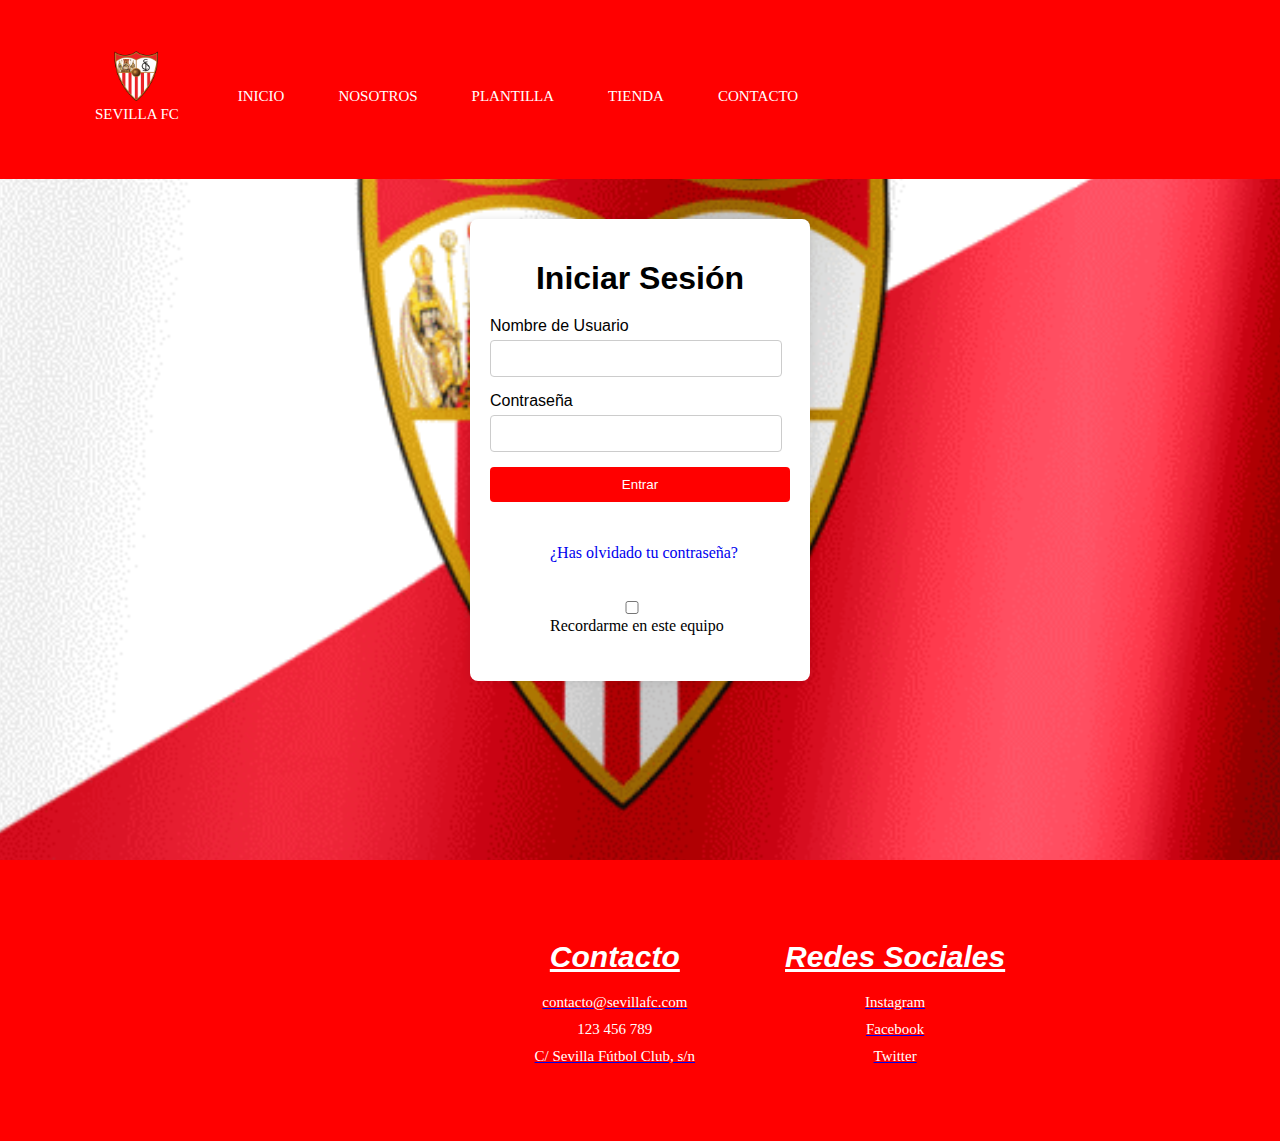
<file: mi-web/index.html>
<!DOCTYPE html>
<html>
    <head>
        <meta charset="UTF-8">
        <meta name="viewport" content="width=device-width, initial-scale=1.0">
        <title>SEVILLA FC</title>
        <link rel="shortcut icon" href="escudo-sevilla.png">
        <link rel="stylesheet" href="stylesindex.css">
    </head>
    
    <body>
        <header>
            <nav>
                <ul>
                    <li><img class="foto" src="escudo-sevilla.png" width=45 height=50/><figcaption class="piefoto">SEVILLA FC</figcaption></li>
                    <a href="index.html"><li>INICIO</li></a>
                    <a href="about.html"><li>NOSOTROS</li></a>
                    <a href="gallery.html"><li>PLANTILLA</li></a>
                    <a href="services.html"><li>TIENDA</li></a>
                    <a href="contact.html"><li>CONTACTO</li></a>
                </ul>
            </nav>
        </header>

        <div class="container">
            <h1>Iniciar Sesión</h1>
            <form>
                <div class="input-group">
                    <label for="username">Nombre de Usuario</label>
                    <input type="text" id="username" name="username" required>
                </div>
                <div class="input-group">
                    <label for="password">Contraseña</label>
                    <input type="password" id="password" name="password" required>
                </div>
                <button type="submit">Entrar</button>
            </form>
            <div class="olvido">
                <ul>
                    <a href="index.html"><li><p>¿Has olvidado tu contraseña?</p></li></a>
                    <li><input type="checkbox">Recordarme en este equipo</li>
                </ul>
            </div>
        </div>

        <footer>
            <nav>
                <div class="footer">
                    <div class="footerRow">
                        <div class="contacto">
                            <ul>
                                <li><h1 class="h1">Contacto</h1></li>            
                                <a href="https://accounts.google.com/AccountChooser/signinchooser?service=mail&continue=https%3A%2F%2Fmail.google.com%2Fmail%2F&flowName=GlifWebSignIn&flowEntry=AccountChooser&ec=asw-gmail-globalnav-signin&ddm=0"><li>contacto@sevillafc.com</li></a>
                                <li>123 456 789</li>
                                <a href="https://www.google.es/maps/place/C.+Sevilla+F%C3%BAtbol+Club,+s%2Fn,+41005+Sevilla/@37.3841434,-5.9737712,17z/data=!3m1!4b1!4m6!3m5!1s0xd126ebd03688295:0x33b298559a3e1b7!8m2!3d37.3841434!4d-5.9711963!16s%2Fg%2F11bw44gzwk?entry=ttu&g_ep=EgoyMDI0MTAxNi4wIKXMDSoASAFQAw%3D%3D"><li>C/ Sevilla Fútbol Club, s/n</li></a>
                            </ul>
                        </div>
                        <div class="redes">
                            <ul>   
                                <li><h1 class="h1">Redes Sociales</h1></li>
                                <a href="https://www.instagram.com/sevillafc/"><li>Instagram</li></a>
                                <a href="https://www.facebook.com/sevillafc/?locale=es_ES"><li>Facebook</li></a>
                                <a href="https://x.com/SevillaFC?ref_src=twsrc%5Egoogle%7Ctwcamp%5Eserp%7Ctwgr%5Eauthor"><li>Twitter</li></a>
                            </ul>
                        </div>
                    </div>
                </div>                        
            </nav>
        </footer>
    </body>
</html>
</file>
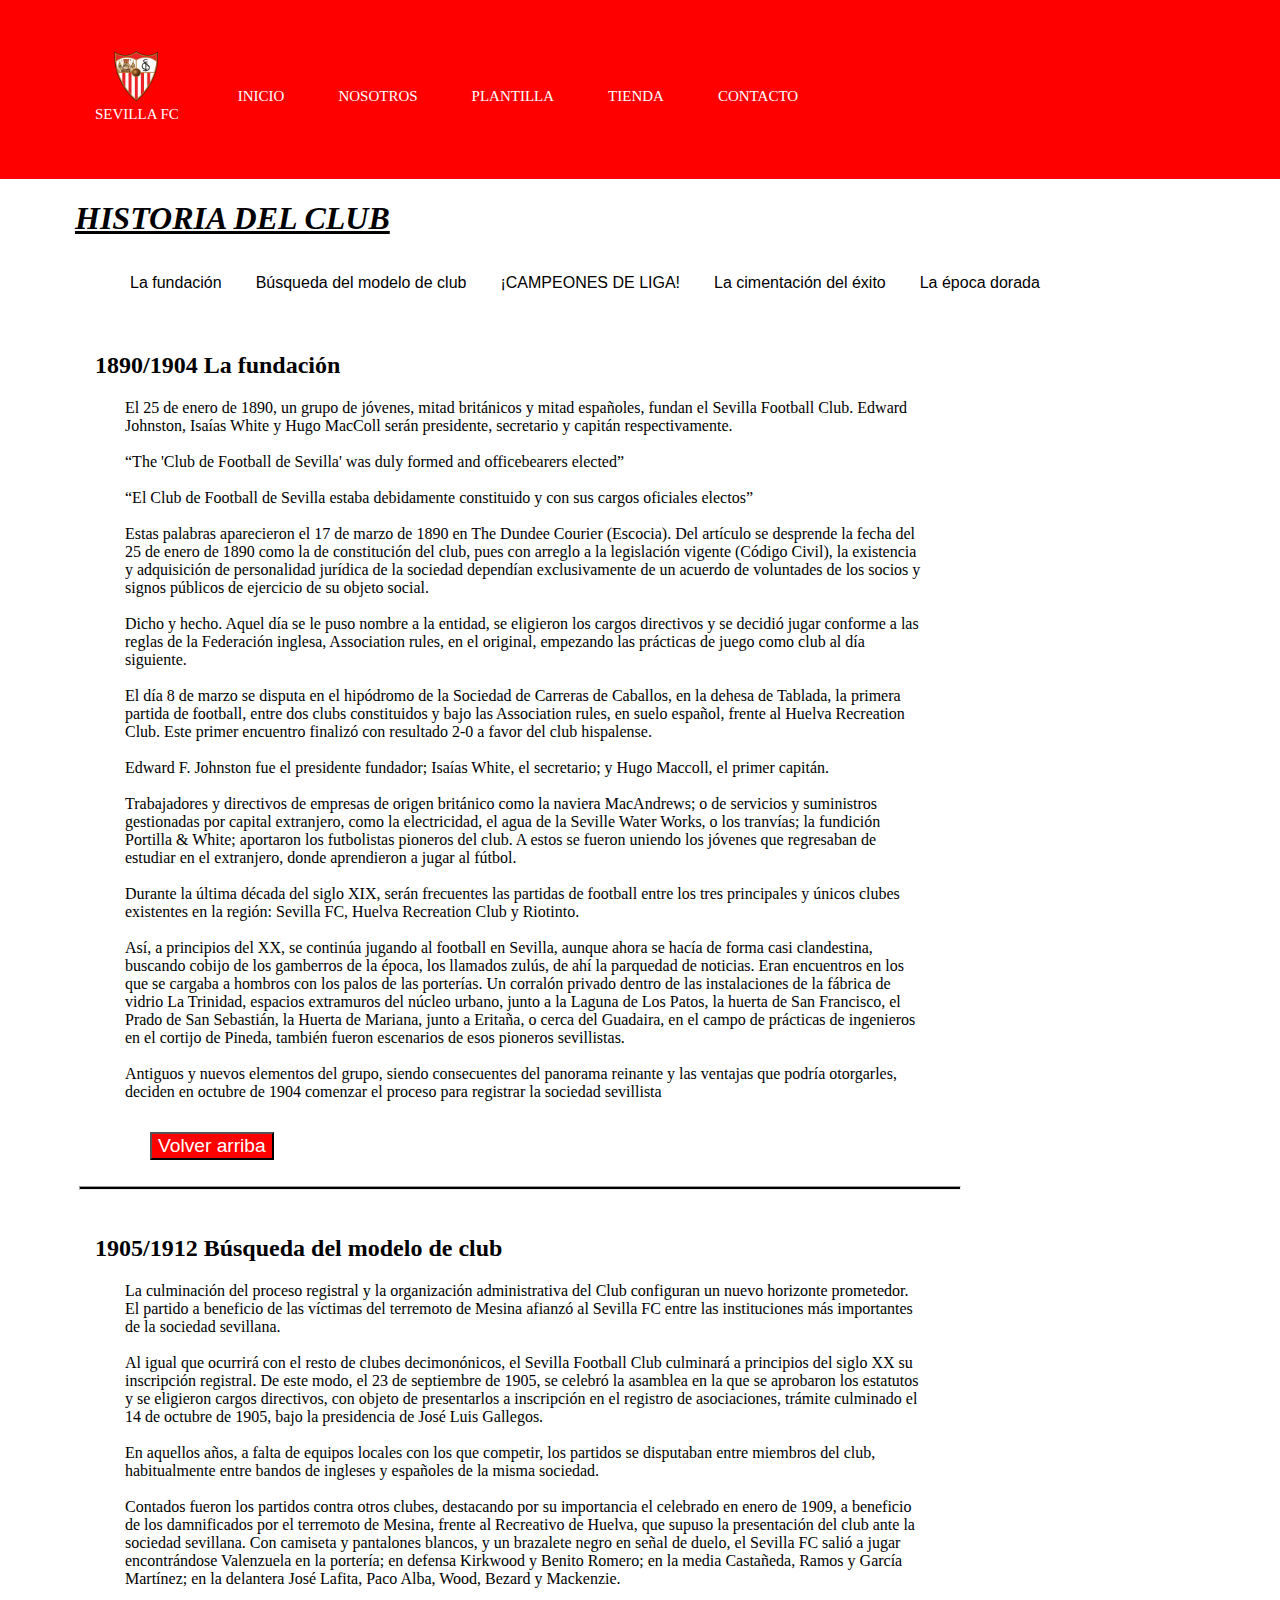
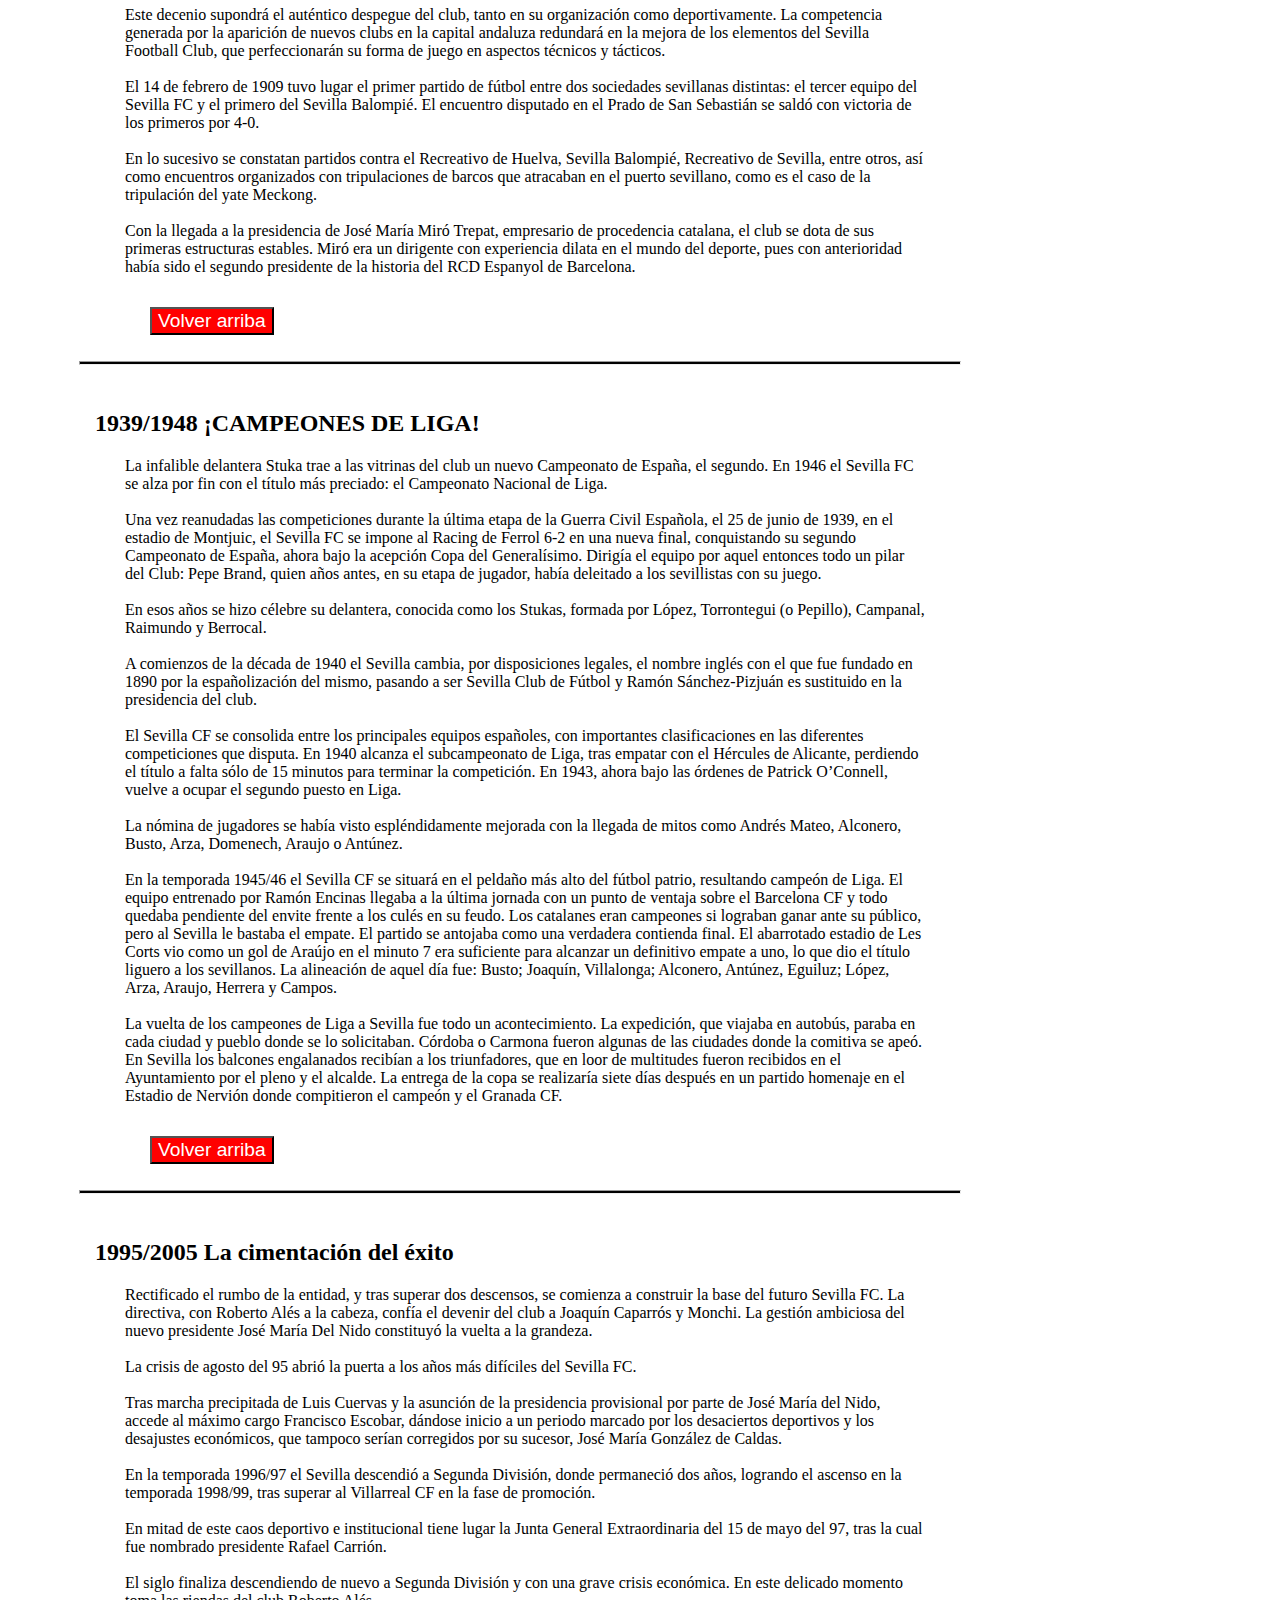
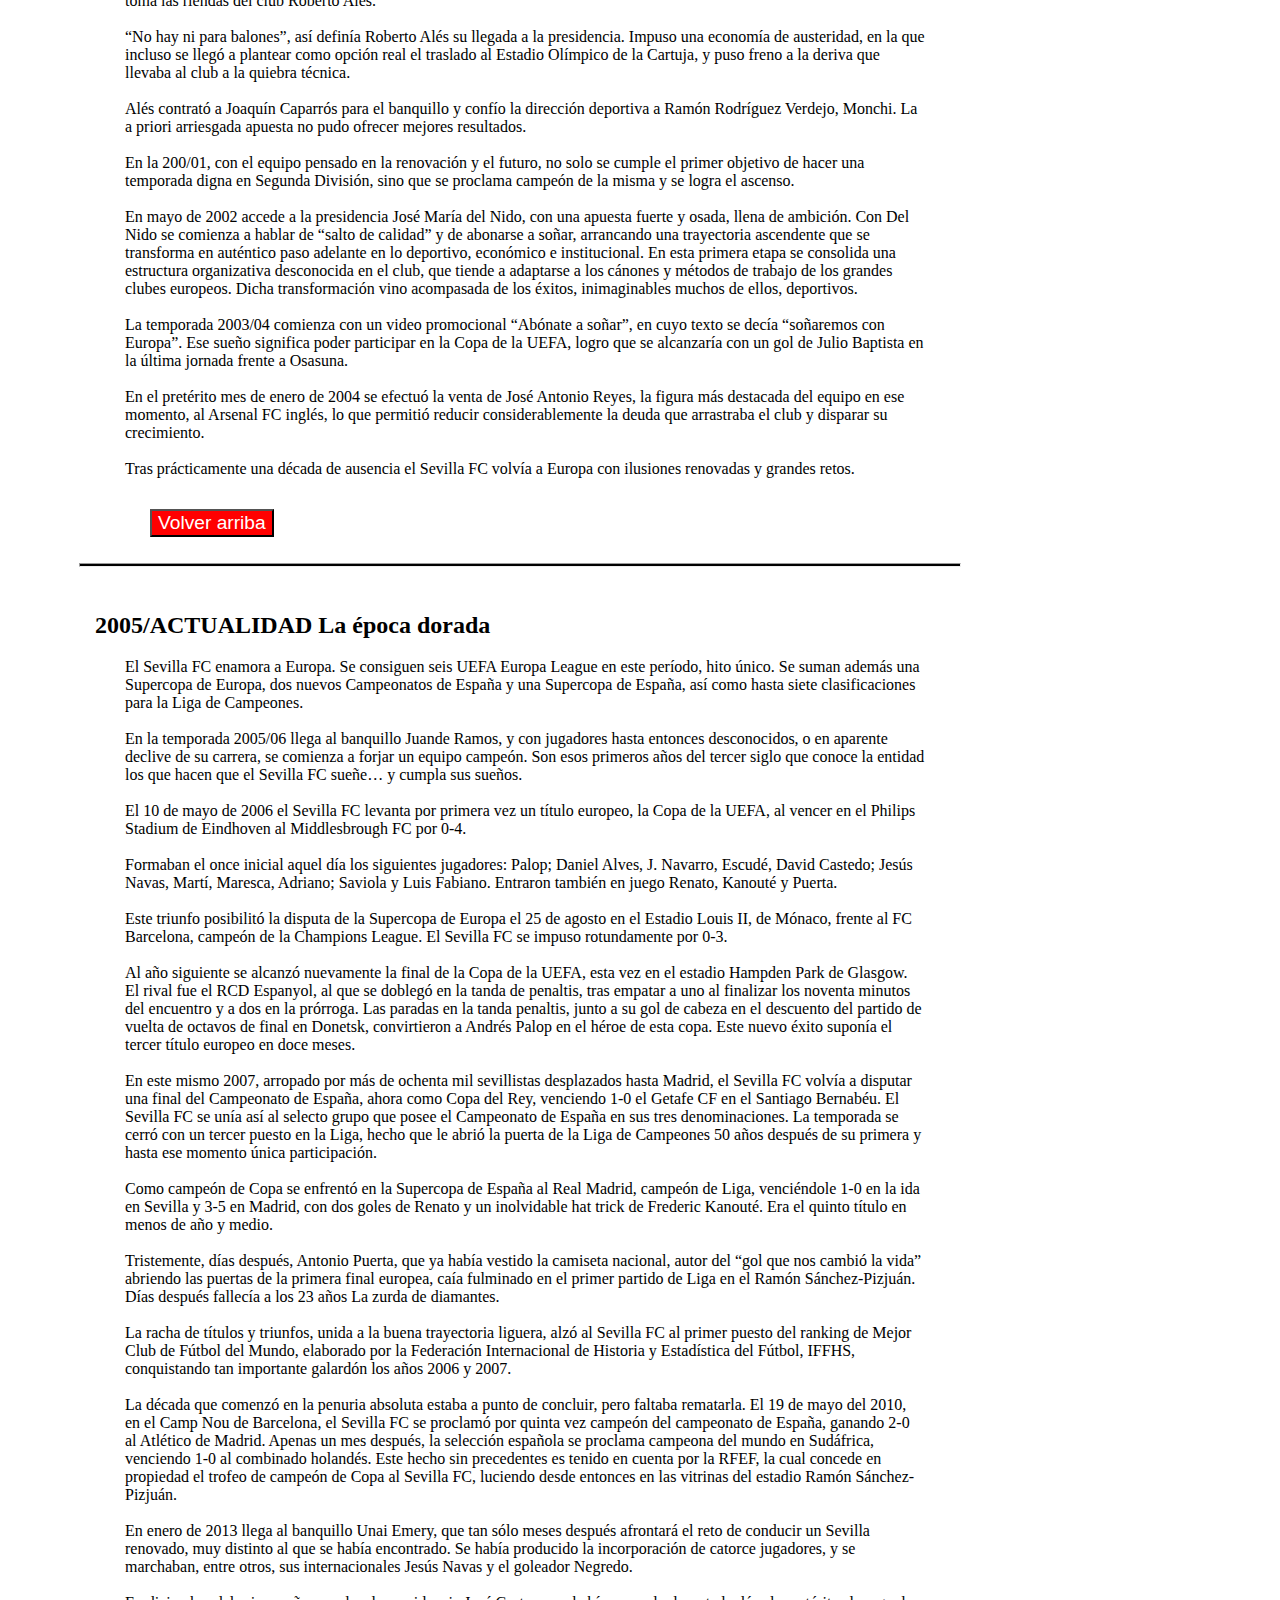
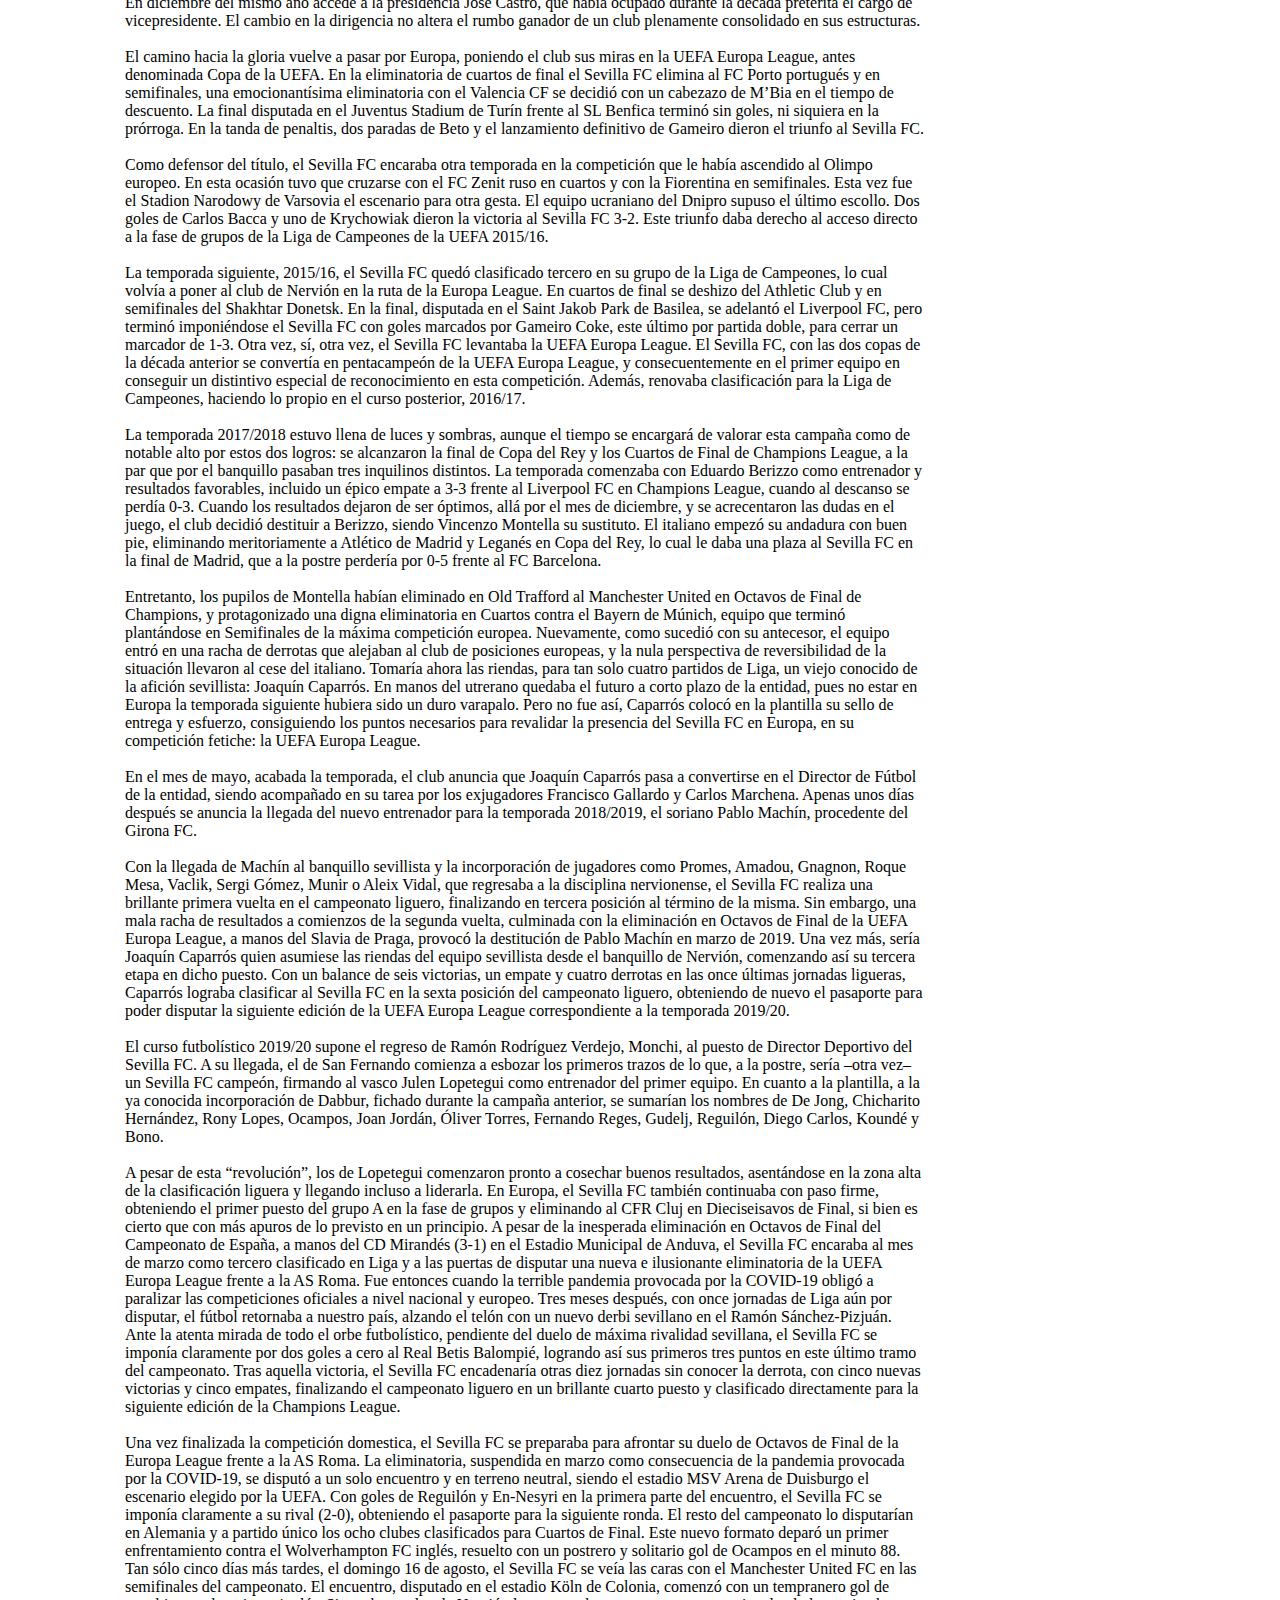
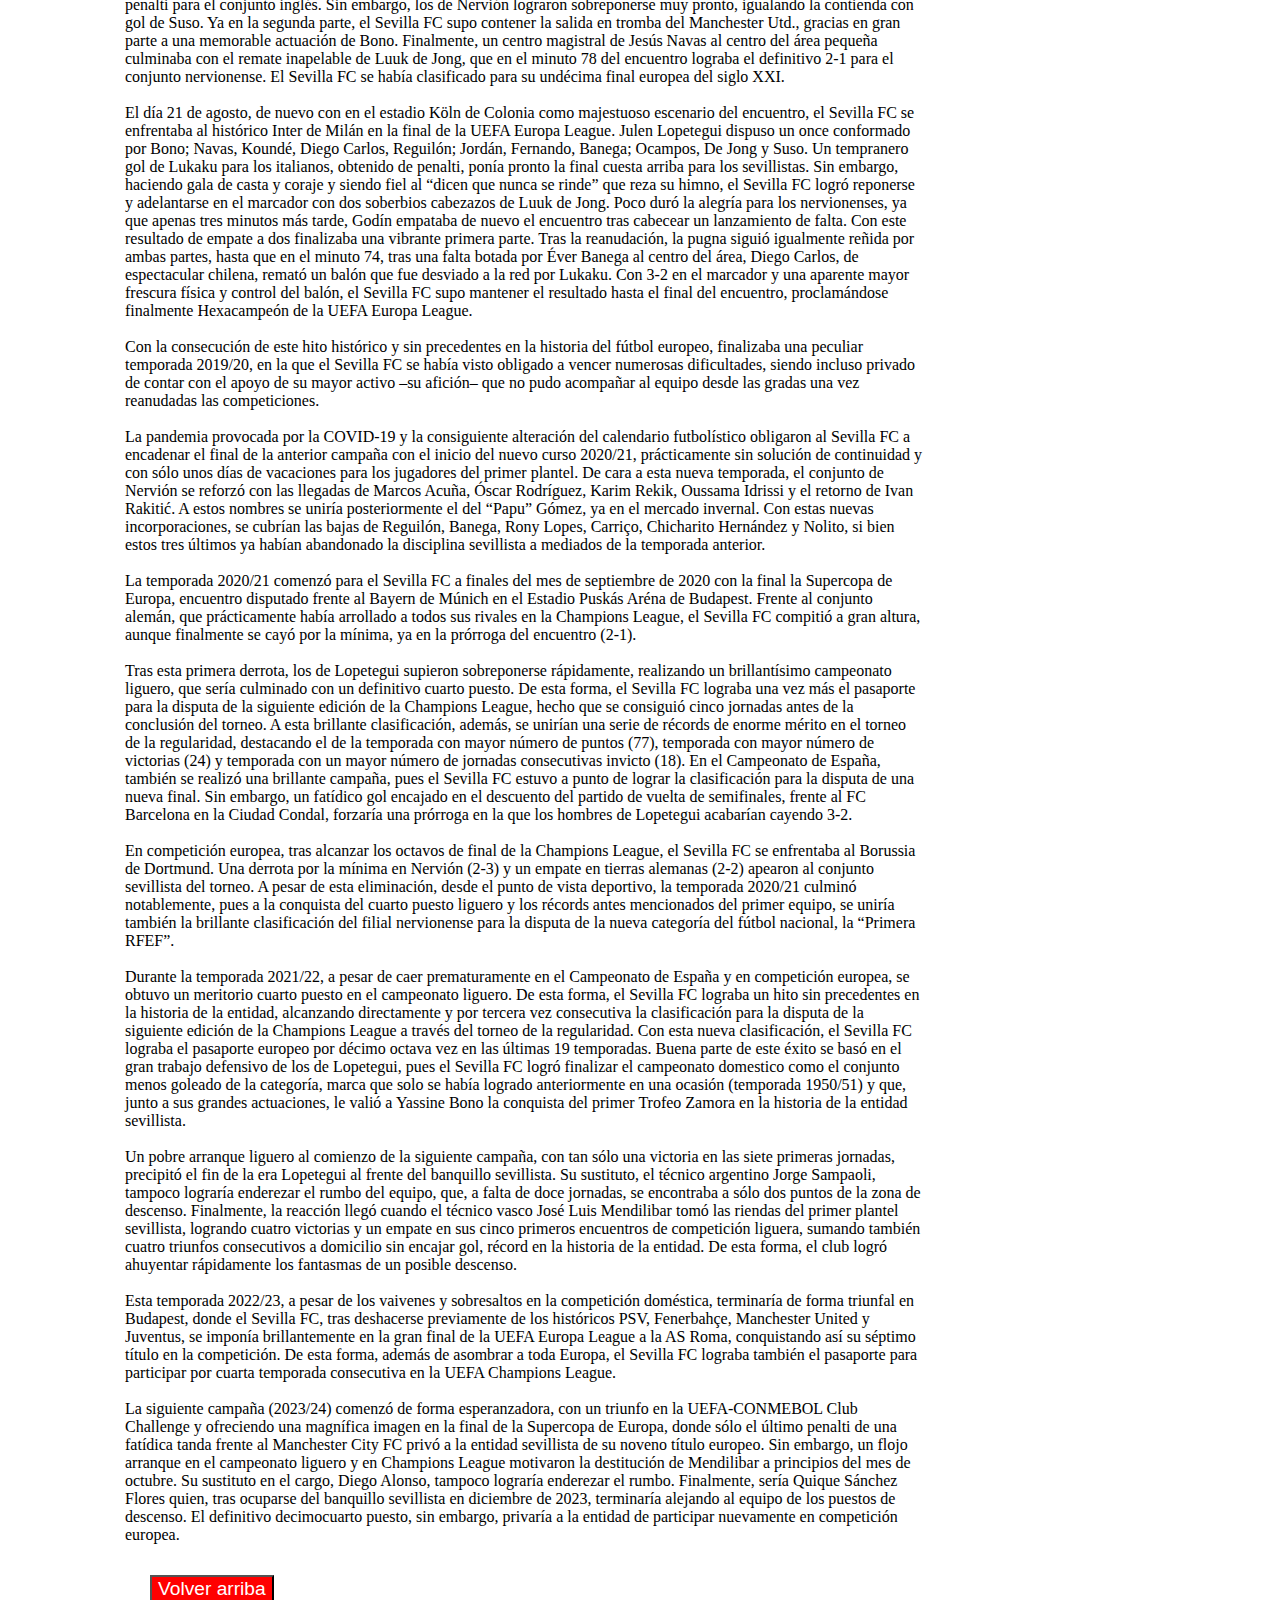
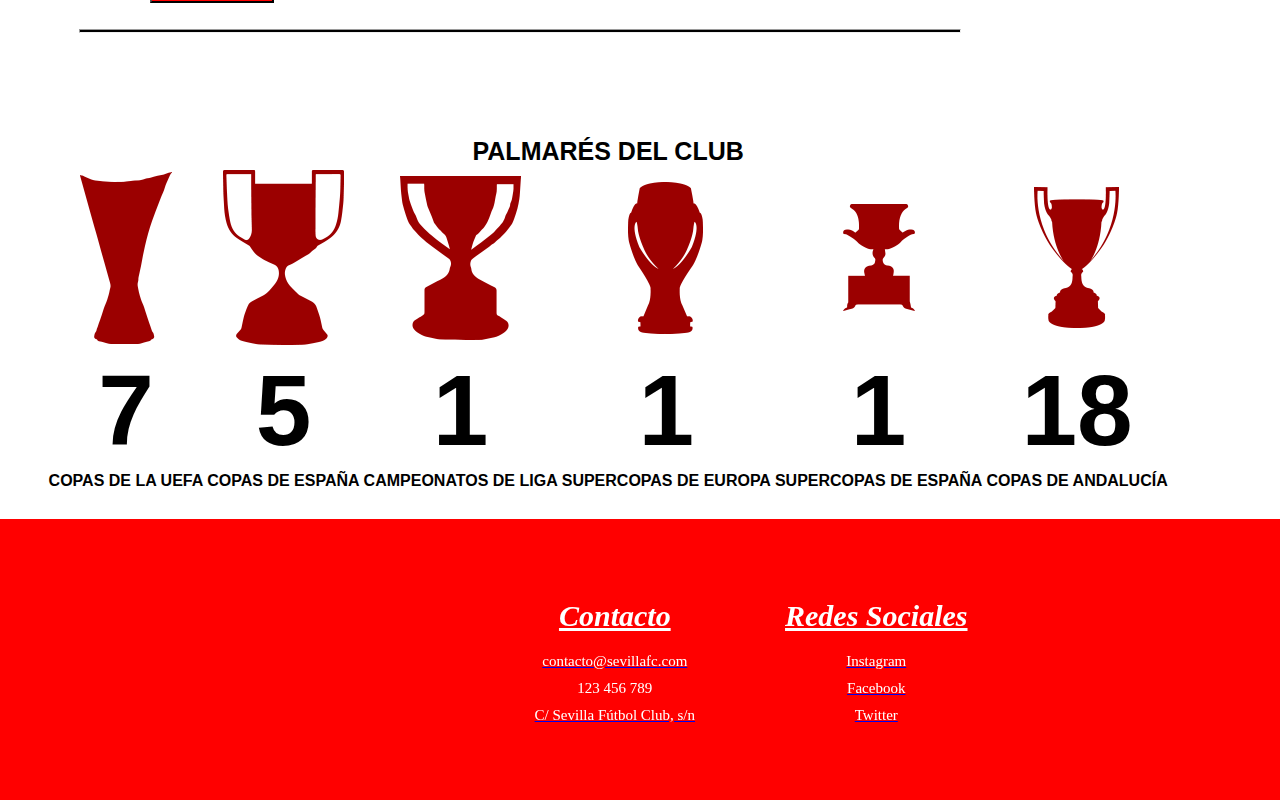
<file: mi-web/about.html>
<!DOCTYPE html>
<html>
    <head>
        <meta charset="UTF-8">
        <meta name="viewport" content="width=device-width, initial-scale=1.0">
        <title>SEVILLA FC</title>
        <link rel="shortcut icon" href="escudo-sevilla.png">
        <link rel="stylesheet" href="stylesabout.css">
    </head>

    <body>
        <header>
            <nav>
                <ul>
                    <li><img class="foto" src="escudo-sevilla.png" width=45 height=50/><figcaption class="piefoto">SEVILLA FC</figcaption></li>
                    <a href="index.html"><li>INICIO</li></a>
                    <a href="about.html"><li>NOSOTROS</li></a>
                    <a href="gallery.html"><li>PLANTILLA</li></a>
                    <a href="services.html"><li>TIENDA</li></a>
                    <a href="contact.html"><li>CONTACTO</li></a>
                </ul>
            </nav>
        </header>

        <main>
            <h1 id="a">HISTORIA DEL CLUB</h1>
            
            <nav>
                <ul>
                    <a href="#a1"><li>La fundación</li></a>
                    <a href="#a2"><li>Búsqueda del modelo de club</li></a>
                    <a href="#a3"><li>¡CAMPEONES DE LIGA!</li></a>
                    <a href="#a4"><li>La cimentación del éxito</li></a>
                    <a href="#a5"><li>La época dorada</li></a>
                </ul>
            </nav>

            <article id="a1">
                <h2>1890/1904 La fundación</h2>
                <p>
                    El 25 de enero de 1890, un grupo de jóvenes, mitad británicos y mitad españoles, fundan el Sevilla Football Club. Edward Johnston, Isaías White y Hugo MacColl serán presidente, secretario y capitán respectivamente.
                    <br><br>
                    “The 'Club de Football de Sevilla' was duly formed and officebearers elected”
                    <br><br>
                    “El Club de Football de Sevilla estaba debidamente constituido y con sus cargos oficiales electos”
                    <br><br>
                    Estas palabras aparecieron el 17 de marzo de 1890 en The Dundee Courier (Escocia). Del artículo se desprende la fecha del 25 de enero de 1890 como la de constitución del club, pues con arreglo a la legislación vigente (Código Civil), la existencia y adquisición de personalidad jurídica de la sociedad dependían exclusivamente de un acuerdo de voluntades de los socios y signos públicos de ejercicio de su objeto social.
                    <br><br>
                    Dicho y hecho. Aquel día se le puso nombre a la entidad, se eligieron los cargos directivos y se decidió jugar conforme a las reglas de la Federación inglesa, Association rules, en el original, empezando las prácticas de juego como club al día siguiente.
                    <br><br>
                    El día 8 de marzo se disputa en el hipódromo de la Sociedad de Carreras de Caballos, en la dehesa de Tablada, la primera partida de football, entre dos clubs constituidos y bajo las Association rules, en suelo español, frente al Huelva Recreation Club. Este primer encuentro finalizó con resultado 2-0 a favor del club hispalense.
                    <br><br>
                    Edward F. Johnston fue el presidente fundador; Isaías White, el secretario; y Hugo Maccoll, el primer capitán.
                    <br><br>
                    Trabajadores y directivos de empresas de origen británico como la naviera MacAndrews; o de servicios y suministros gestionadas por capital extranjero, como la electricidad, el agua de la Seville Water Works, o los tranvías; la fundición Portilla & White; aportaron los futbolistas pioneros del club. A estos se fueron uniendo los jóvenes que regresaban de estudiar en el extranjero, donde aprendieron a jugar al fútbol.
                    <br><br>
                    Durante la última década del siglo XIX, serán frecuentes las partidas de football entre los tres principales y únicos clubes existentes en la región: Sevilla FC, Huelva Recreation Club y Riotinto.
                    <br><br>
                    Así, a principios del XX, se continúa jugando al football en Sevilla, aunque ahora se hacía de forma casi clandestina, buscando cobijo de los gamberros de la época, los llamados zulús, de ahí la parquedad de noticias. Eran encuentros en los que se cargaba a hombros con los palos de las porterías. Un corralón privado dentro de las instalaciones de la fábrica de vidrio La Trinidad, espacios extramuros del núcleo urbano, junto a la Laguna de Los Patos, la huerta de San Francisco, el Prado de San Sebastián, la Huerta de Mariana, junto a Eritaña, o cerca del Guadaira, en el campo de prácticas de ingenieros en el cortijo de Pineda, también fueron escenarios de esos pioneros sevillistas.
                    <br><br>
                    Antiguos y nuevos elementos del grupo, siendo consecuentes del panorama reinante y las ventajas que podría otorgarles, deciden en octubre de 1904 comenzar el proceso para registrar la sociedad sevillista
                </p>
                <a href="#a"><input type="button" class="arriba" value="Volver arriba"></a>
            </article>
            <br>
            <hr>
            <article id="a2">
                <h2>1905/1912 Búsqueda del modelo de club</h2>
                <p>
                    La culminación del proceso registral y la organización administrativa del Club configuran un nuevo horizonte prometedor. El partido a beneficio de las víctimas del terremoto de Mesina afianzó al Sevilla FC entre las instituciones más importantes de la sociedad sevillana.
                    <br><br>
                    Al igual que ocurrirá con el resto de clubes decimonónicos, el Sevilla Football Club culminará a principios del siglo XX su inscripción registral. De este modo, el 23 de septiembre de 1905, se celebró la asamblea en la que se aprobaron los estatutos y se eligieron cargos directivos, con objeto de presentarlos a inscripción en el registro de asociaciones, trámite culminado el 14 de octubre de 1905, bajo la presidencia de José Luis Gallegos.
                    <br><br>
                    En aquellos años, a falta de equipos locales con los que competir, los partidos se disputaban entre miembros del club, habitualmente entre bandos de ingleses y españoles de la misma sociedad.
                    <br><br>
                    Contados fueron los partidos contra otros clubes, destacando por su importancia el celebrado en enero de 1909, a beneficio de los damnificados por el terremoto de Mesina, frente al Recreativo de Huelva, que supuso la presentación del club ante la sociedad sevillana. Con camiseta y pantalones blancos, y un brazalete negro en señal de duelo, el Sevilla FC salió a jugar encontrándose Valenzuela en la portería; en defensa Kirkwood y Benito Romero; en la media Castañeda, Ramos y García Martínez; en la delantera José Lafita, Paco Alba, Wood, Bezard y Mackenzie.
                    <br><br>
                    Este decenio supondrá el auténtico despegue del club, tanto en su organización como deportivamente. La competencia generada por la aparición de nuevos clubs en la capital andaluza redundará en la mejora de los elementos del Sevilla Football Club, que perfeccionarán su forma de juego en aspectos técnicos y tácticos.
                    <br><br>
                    El 14 de febrero de 1909 tuvo lugar el primer partido de fútbol entre dos sociedades sevillanas distintas: el tercer equipo del Sevilla FC y el primero del Sevilla Balompié. El encuentro disputado en el Prado de San Sebastián se saldó con victoria de los primeros por 4-0.
                    <br><br>
                    En lo sucesivo se constatan partidos contra el Recreativo de Huelva, Sevilla Balompié, Recreativo de Sevilla, entre otros, así como encuentros organizados con tripulaciones de barcos que atracaban en el puerto sevillano, como es el caso de la tripulación del yate Meckong.
                    <br><br>
                    Con la llegada a la presidencia de José María Miró Trepat, empresario de procedencia catalana, el club se dota de sus primeras estructuras estables. Miró era un dirigente con experiencia dilata en el mundo del deporte, pues con anterioridad había sido el segundo presidente de la historia del RCD Espanyol de Barcelona.
                </p>
                <a href="#a"><input type="button" class="arriba" value="Volver arriba"></a>
            </article>
            <br>
            <hr>
            <article id="a3">
                <h2>1939/1948 ¡CAMPEONES DE LIGA!</h2>
                <P>
                    La infalible delantera Stuka trae a las vitrinas del club un nuevo Campeonato de España, el segundo. En 1946 el Sevilla FC se alza por fin con el título más preciado: el Campeonato Nacional de Liga.
                    <br><br>
                    Una vez reanudadas las competiciones durante la última etapa de la Guerra Civil Española, el 25 de junio de 1939, en el estadio de Montjuic, el Sevilla FC se impone al Racing de Ferrol 6-2 en una nueva final, conquistando su segundo Campeonato de España, ahora bajo la acepción Copa del Generalísimo. Dirigía el equipo por aquel entonces todo un pilar del Club: Pepe Brand, quien años antes, en su etapa de jugador, había deleitado a los sevillistas con su juego.
                    <br><br>
                    En esos años se hizo célebre su delantera, conocida como los Stukas, formada por López, Torrontegui (o Pepillo), Campanal, Raimundo y Berrocal.
                    <br><br>
                    A comienzos de la década de 1940 el Sevilla cambia, por disposiciones legales, el nombre inglés con el que fue fundado en 1890 por la españolización del mismo, pasando a ser Sevilla Club de Fútbol y Ramón Sánchez-Pizjuán es sustituido en la presidencia del club.
                    <br><br>
                    El Sevilla CF se consolida entre los principales equipos españoles, con importantes clasificaciones en las diferentes competiciones que disputa. En 1940 alcanza el subcampeonato de Liga, tras empatar con el Hércules de Alicante, perdiendo el título a falta sólo de 15 minutos para terminar la competición. En 1943, ahora bajo las órdenes de Patrick O’Connell, vuelve a ocupar el segundo puesto en Liga.
                    <br><br>
                    La nómina de jugadores se había visto espléndidamente mejorada con la llegada de mitos como Andrés Mateo, Alconero, Busto, Arza, Domenech, Araujo o Antúnez.
                    <br><br>
                    En la temporada 1945/46 el Sevilla CF se situará en el peldaño más alto del fútbol patrio, resultando campeón de Liga. El equipo entrenado por Ramón Encinas llegaba a la última jornada con un punto de ventaja sobre el Barcelona CF y todo quedaba pendiente del envite frente a los culés en su feudo. Los catalanes eran campeones si lograban ganar ante su público, pero al Sevilla le bastaba el empate. El partido se antojaba como una verdadera contienda final. El abarrotado estadio de Les Corts vio como un gol de Araújo en el minuto 7 era suficiente para alcanzar un definitivo empate a uno, lo que dio el título liguero a los sevillanos. La alineación de aquel día fue: Busto; Joaquín, Villalonga; Alconero, Antúnez, Eguiluz; López, Arza, Araujo, Herrera y Campos.
                    <br><br>
                    La vuelta de los campeones de Liga a Sevilla fue todo un acontecimiento. La expedición, que viajaba en autobús, paraba en cada ciudad y pueblo donde se lo solicitaban. Córdoba o Carmona fueron algunas de las ciudades donde la comitiva se apeó. En Sevilla los balcones engalanados recibían a los triunfadores, que en loor de multitudes fueron recibidos en el Ayuntamiento por el pleno y el alcalde. La entrega de la copa se realizaría siete días después en un partido homenaje en el Estadio de Nervión donde compitieron el campeón y el Granada CF.
                </P>
                <a href="#a"><input type="button" class="arriba" value="Volver arriba"></a>
            </article>
            <br>
            <hr>
            <article id="a4">
                <h2>1995/2005 La cimentación del éxito</h2>
                <p>
                    Rectificado el rumbo de la entidad, y tras superar dos descensos, se comienza a construir la base del futuro Sevilla FC. La directiva, con Roberto Alés a la cabeza, confía el devenir del club a Joaquín Caparrós y Monchi. La gestión ambiciosa del nuevo presidente José María Del Nido constituyó la vuelta a la grandeza.
                    <br><br>
                    La crisis de agosto del 95 abrió la puerta a los años más difíciles del Sevilla FC.
                    <br><br>
                    Tras marcha precipitada de Luis Cuervas y la asunción de la presidencia provisional por parte de José María del Nido, accede al máximo cargo Francisco Escobar, dándose inicio a un periodo marcado por los desaciertos deportivos y los desajustes económicos, que tampoco serían corregidos por su sucesor, José María González de Caldas.
                    <br><br>
                    En la temporada 1996/97 el Sevilla descendió a Segunda División, donde permaneció dos años, logrando el ascenso en la temporada 1998/99, tras superar al Villarreal CF en la fase de promoción.
                    <br><br>
                    En mitad de este caos deportivo e institucional tiene lugar la Junta General Extraordinaria del 15 de mayo del 97, tras la cual fue nombrado presidente Rafael Carrión.
                    <br><br>
                    El siglo finaliza descendiendo de nuevo a Segunda División y con una grave crisis económica. En este delicado momento toma las riendas del club Roberto Alés.
                    <br><br>
                    “No hay ni para balones”, así definía Roberto Alés su llegada a la presidencia. Impuso una economía de austeridad, en la que incluso se llegó a plantear como opción real el traslado al Estadio Olímpico de la Cartuja, y puso freno a la deriva que llevaba al club a la quiebra técnica.
                    <br><br>
                    Alés contrató a Joaquín Caparrós para el banquillo y confío la dirección deportiva a Ramón Rodríguez Verdejo, Monchi. La a priori arriesgada apuesta no pudo ofrecer mejores resultados.
                    <br><br>
                    En la 200/01, con el equipo pensado en la renovación y el futuro, no solo se cumple el primer objetivo de hacer una temporada digna en Segunda División, sino que se proclama campeón de la misma y se logra el ascenso.
                    <br><br>
                    En mayo de 2002 accede a la presidencia José María del Nido, con una apuesta fuerte y osada, llena de ambición. Con Del Nido se comienza a hablar de “salto de calidad” y de abonarse a soñar, arrancando una trayectoria ascendente que se transforma en auténtico paso adelante en lo deportivo, económico e institucional. En esta primera etapa se consolida una estructura organizativa desconocida en el club, que tiende a adaptarse a los cánones y métodos de trabajo de los grandes clubes europeos. Dicha transformación vino acompasada de los éxitos, inimaginables muchos de ellos, deportivos.
                    <br><br>
                    La temporada 2003/04 comienza con un video promocional “Abónate a soñar”, en cuyo texto se decía “soñaremos con Europa”. Ese sueño significa poder participar en la Copa de la UEFA, logro que se alcanzaría con un gol de Julio Baptista en la última jornada frente a Osasuna.
                    <br><br>
                    En el pretérito mes de enero de 2004 se efectuó la venta de José Antonio Reyes, la figura más destacada del equipo en ese momento, al Arsenal FC inglés, lo que permitió reducir considerablemente la deuda que arrastraba el club y disparar su crecimiento.
                    <br><br>
                    Tras prácticamente una década de ausencia el Sevilla FC volvía a Europa con ilusiones renovadas y grandes retos.
                </p>
                <a href="#a"><input type="button" class="arriba" value="Volver arriba"></a>
            </article>
            <br>
            <hr>
            <article id="a5">
                <h2>2005/ACTUALIDAD La época dorada</h2>
                <p>
                    El Sevilla FC enamora a Europa. Se consiguen seis UEFA Europa League en este período, hito único. Se suman además una Supercopa de Europa, dos nuevos Campeonatos de España y una Supercopa de España, así como hasta siete clasificaciones para la Liga de Campeones.
                    <br><br>
                    En la temporada 2005/06 llega al banquillo Juande Ramos, y con jugadores hasta entonces desconocidos, o en aparente declive de su carrera, se comienza a forjar un equipo campeón. Son esos primeros años del tercer siglo que conoce la entidad los que hacen que el Sevilla FC sueñe… y cumpla sus sueños.
                    <br><br>
                    El 10 de mayo de 2006 el Sevilla FC levanta por primera vez un título europeo, la Copa de la UEFA, al vencer en el Philips Stadium de Eindhoven al Middlesbrough FC por 0-4.
                    <br><br>
                    Formaban el once inicial aquel día los siguientes jugadores: Palop; Daniel Alves, J. Navarro, Escudé, David Castedo; Jesús Navas, Martí, Maresca, Adriano; Saviola y Luis Fabiano. Entraron también en juego Renato, Kanouté y Puerta.
                    <br><br>
                    Este triunfo posibilitó la disputa de la Supercopa de Europa el 25 de agosto en el Estadio Louis II, de Mónaco, frente al FC Barcelona, campeón de la Champions League. El Sevilla FC se impuso rotundamente por 0-3.
                    <br><br>
                    Al año siguiente se alcanzó nuevamente la final de la Copa de la UEFA, esta vez en el estadio Hampden Park de Glasgow. El rival fue el RCD Espanyol, al que se doblegó en la tanda de penaltis, tras empatar a uno al finalizar los noventa minutos del encuentro y a dos en la prórroga. Las paradas en la tanda penaltis, junto a su gol de cabeza en el descuento del partido de vuelta de octavos de final en Donetsk, convirtieron a Andrés Palop en el héroe de esta copa. Este nuevo éxito suponía el tercer título europeo en doce meses.
                    <br><br>
                    En este mismo 2007, arropado por más de ochenta mil sevillistas desplazados hasta Madrid, el Sevilla FC volvía a disputar una final del Campeonato de España, ahora como Copa del Rey, venciendo 1-0 el Getafe CF en el Santiago Bernabéu. El Sevilla FC se unía así al selecto grupo que posee el Campeonato de España en sus tres denominaciones. La temporada se cerró con un tercer puesto en la Liga, hecho que le abrió la puerta de la Liga de Campeones 50 años después de su primera y hasta ese momento única participación.
                    <br><br>
                    Como campeón de Copa se enfrentó en la Supercopa de España al Real Madrid, campeón de Liga, venciéndole 1-0 en la ida en Sevilla y 3-5 en Madrid, con dos goles de Renato y un inolvidable hat trick de Frederic Kanouté. Era el quinto título en menos de año y medio.
                    <br><br>
                    Tristemente, días después, Antonio Puerta, que ya había vestido la camiseta nacional, autor del “gol que nos cambió la vida” abriendo las puertas de la primera final europea, caía fulminado en el primer partido de Liga en el Ramón Sánchez-Pizjuán. Días después fallecía a los 23 años La zurda de diamantes.
                    <br><br>
                    La racha de títulos y triunfos, unida a la buena trayectoria liguera, alzó al Sevilla FC al primer puesto del ranking de Mejor Club de Fútbol del Mundo, elaborado por la Federación Internacional de Historia y Estadística del Fútbol, IFFHS, conquistando tan importante galardón los años 2006 y 2007.
                    <br><br>
                    La década que comenzó en la penuria absoluta estaba a punto de concluir, pero faltaba rematarla. El 19 de mayo del 2010, en el Camp Nou de Barcelona, el Sevilla FC se proclamó por quinta vez campeón del campeonato de España, ganando 2-0 al Atlético de Madrid. Apenas un mes después, la selección española se proclama campeona del mundo en Sudáfrica, venciendo 1-0 al combinado holandés. Este hecho sin precedentes es tenido en cuenta por la RFEF, la cual concede en propiedad el trofeo de campeón de Copa al Sevilla FC, luciendo desde entonces en las vitrinas del estadio Ramón Sánchez-Pizjuán.
                    <br><br>
                    En enero de 2013 llega al banquillo Unai Emery, que tan sólo meses después afrontará el reto de conducir un Sevilla renovado, muy distinto al que se había encontrado. Se había producido la incorporación de catorce jugadores, y se marchaban, entre otros, sus internacionales Jesús Navas y el goleador Negredo.
                    <br><br>
                    En diciembre del mismo año accede a la presidencia José Castro, que había ocupado durante la década pretérita el cargo de vicepresidente. El cambio en la dirigencia no altera el rumbo ganador de un club plenamente consolidado en sus estructuras.
                    <br><br>
                    El camino hacia la gloria vuelve a pasar por Europa, poniendo el club sus miras en la UEFA Europa League, antes denominada Copa de la UEFA. En la eliminatoria de cuartos de final el Sevilla FC elimina al FC Porto portugués y en semifinales, una emocionantísima eliminatoria con el Valencia CF se decidió con un cabezazo de M’Bia en el tiempo de descuento. La final disputada en el Juventus Stadium de Turín frente al SL Benfica terminó sin goles, ni siquiera en la prórroga. En la tanda de penaltis, dos paradas de Beto y el lanzamiento definitivo de Gameiro dieron el triunfo al Sevilla FC.
                    <br><br>
                    Como defensor del título, el Sevilla FC encaraba otra temporada en la competición que le había ascendido al Olimpo europeo. En esta ocasión tuvo que cruzarse con el FC Zenit ruso en cuartos y con la Fiorentina en semifinales. Esta vez fue el Stadion Narodowy de Varsovia el escenario para otra gesta. El equipo ucraniano del Dnipro supuso el último escollo. Dos goles de Carlos Bacca y uno de Krychowiak dieron la victoria al Sevilla FC 3-2. Este triunfo daba derecho al acceso directo a la fase de grupos de la Liga de Campeones de la UEFA 2015/16.
                    <br><br>
                    La temporada siguiente, 2015/16, el Sevilla FC quedó clasificado tercero en su grupo de la Liga de Campeones, lo cual volvía a poner al club de Nervión en la ruta de la Europa League. En cuartos de final se deshizo del Athletic Club y en semifinales del Shakhtar Donetsk. En la final, disputada en el Saint Jakob Park de Basilea, se adelantó el Liverpool FC, pero terminó imponiéndose el Sevilla FC con goles marcados por Gameiro Coke, este último por partida doble, para cerrar un marcador de 1-3. Otra vez, sí, otra vez, el Sevilla FC levantaba la UEFA Europa League. El Sevilla FC, con las dos copas de la década anterior se convertía en pentacampeón de la UEFA Europa League, y consecuentemente en el primer equipo en conseguir un distintivo especial de reconocimiento en esta competición. Además, renovaba clasificación para la Liga de Campeones, haciendo lo propio en el curso posterior, 2016/17.
                    <br><br>
                    La temporada 2017/2018 estuvo llena de luces y sombras, aunque el tiempo se encargará de valorar esta campaña como de notable alto por estos dos logros: se alcanzaron la final de Copa del Rey y los Cuartos de Final de Champions League, a la par que por el banquillo pasaban tres inquilinos distintos. La temporada comenzaba con Eduardo Berizzo como entrenador y resultados favorables, incluido un épico empate a 3-3 frente al Liverpool FC en Champions League, cuando al descanso se perdía 0-3. Cuando los resultados dejaron de ser óptimos, allá por el mes de diciembre, y se acrecentaron las dudas en el juego, el club decidió destituir a Berizzo, siendo Vincenzo Montella su sustituto. El italiano empezó su andadura con buen pie, eliminando meritoriamente a Atlético de Madrid y Leganés en Copa del Rey, lo cual le daba una plaza al Sevilla FC en la final de Madrid, que a la postre perdería por 0-5 frente al FC Barcelona.
                    <br><br>
                    Entretanto, los pupilos de Montella habían eliminado en Old Trafford al Manchester United en Octavos de Final de Champions, y protagonizado una digna eliminatoria en Cuartos contra el Bayern de Múnich, equipo que terminó plantándose en Semifinales de la máxima competición europea. Nuevamente, como sucedió con su antecesor, el equipo entró en una racha de derrotas que alejaban al club de posiciones europeas, y la nula perspectiva de reversibilidad de la situación llevaron al cese del italiano. Tomaría ahora las riendas, para tan solo cuatro partidos de Liga, un viejo conocido de la afición sevillista: Joaquín Caparrós. En manos del utrerano quedaba el futuro a corto plazo de la entidad, pues no estar en Europa la temporada siguiente hubiera sido un duro varapalo. Pero no fue así, Caparrós colocó en la plantilla su sello de entrega y esfuerzo, consiguiendo los puntos necesarios para revalidar la presencia del Sevilla FC en Europa, en su competición fetiche: la UEFA Europa League.
                    <br><br>
                    En el mes de mayo, acabada la temporada, el club anuncia que Joaquín Caparrós pasa a convertirse en el Director de Fútbol de la entidad, siendo acompañado en su tarea por los exjugadores Francisco Gallardo y Carlos Marchena. Apenas unos días después se anuncia la llegada del nuevo entrenador para la temporada 2018/2019, el soriano Pablo Machín, procedente del Girona FC.
                    <br><br>
                    Con la llegada de Machín al banquillo sevillista y la incorporación de jugadores como Promes, Amadou, Gnagnon, Roque Mesa, Vaclik, Sergi Gómez, Munir o Aleix Vidal, que regresaba a la disciplina nervionense, el Sevilla FC realiza una brillante primera vuelta en el campeonato liguero, finalizando en tercera posición al término de la misma. Sin embargo, una mala racha de resultados a comienzos de la segunda vuelta, culminada con la eliminación en Octavos de Final de la UEFA Europa League, a manos del Slavia de Praga, provocó la destitución de Pablo Machín en marzo de 2019. Una vez más, sería Joaquín Caparrós quien asumiese las riendas del equipo sevillista desde el banquillo de Nervión, comenzando así su tercera etapa en dicho puesto. Con un balance de seis victorias, un empate y cuatro derrotas en las once últimas jornadas ligueras, Caparrós lograba clasificar al Sevilla FC en la sexta posición del campeonato liguero, obteniendo de nuevo el pasaporte para poder disputar la siguiente edición de la UEFA Europa League correspondiente a la temporada 2019/20.
                    <br><br>
                    El curso futbolístico 2019/20 supone el regreso de Ramón Rodríguez Verdejo, Monchi, al puesto de Director Deportivo del Sevilla FC. A su llegada, el de San Fernando comienza a esbozar los primeros trazos de lo que, a la postre, sería –otra vez– un Sevilla FC campeón, firmando al vasco Julen Lopetegui como entrenador del primer equipo. En cuanto a la plantilla, a la ya conocida incorporación de Dabbur, fichado durante la campaña anterior, se sumarían los nombres de De Jong, Chicharito Hernández, Rony Lopes, Ocampos, Joan Jordán, Óliver Torres, Fernando Reges, Gudelj, Reguilón, Diego Carlos, Koundé y Bono.
                    <br><br>
                    A pesar de esta “revolución”, los de Lopetegui comenzaron pronto a cosechar buenos resultados, asentándose en la zona alta de la clasificación liguera y llegando incluso a liderarla. En Europa, el Sevilla FC también continuaba con paso firme, obteniendo el primer puesto del grupo A en la fase de grupos y eliminando al CFR Cluj en Dieciseisavos de Final, si bien es cierto que con más apuros de lo previsto en un principio. A pesar de la inesperada eliminación en Octavos de Final del Campeonato de España, a manos del CD Mirandés (3-1) en el Estadio Municipal de Anduva, el Sevilla FC encaraba al mes de marzo como tercero clasificado en Liga y a las puertas de disputar una nueva e ilusionante eliminatoria de la UEFA Europa League frente a la AS Roma. Fue entonces cuando la terrible pandemia provocada por la COVID-19 obligó a paralizar las competiciones oficiales a nivel nacional y europeo. Tres meses después, con once jornadas de Liga aún por disputar, el fútbol retornaba a nuestro país, alzando el telón con un nuevo derbi sevillano en el Ramón Sánchez-Pizjuán. Ante la atenta mirada de todo el orbe futbolístico, pendiente del duelo de máxima rivalidad sevillana, el Sevilla FC se imponía claramente por dos goles a cero al Real Betis Balompié, logrando así sus primeros tres puntos en este último tramo del campeonato. Tras aquella victoria, el Sevilla FC encadenaría otras diez jornadas sin conocer la derrota, con cinco nuevas victorias y cinco empates, finalizando el campeonato liguero en un brillante cuarto puesto y clasificado directamente para la siguiente edición de la Champions League.
                    <br><br>
                    Una vez finalizada la competición domestica, el Sevilla FC se preparaba para afrontar su duelo de Octavos de Final de la Europa League frente a la AS Roma. La eliminatoria, suspendida en marzo como consecuencia de la pandemia provocada por la COVID-19, se disputó a un solo encuentro y en terreno neutral, siendo el estadio MSV Arena de Duisburgo el escenario elegido por la UEFA. Con goles de Reguilón y En-Nesyri en la primera parte del encuentro, el Sevilla FC se imponía claramente a su rival (2-0), obteniendo el pasaporte para la siguiente ronda. El resto del campeonato lo disputarían en Alemania y a partido único los ocho clubes clasificados para Cuartos de Final. Este nuevo formato deparó un primer enfrentamiento contra el Wolverhampton FC inglés, resuelto con un postrero y solitario gol de Ocampos en el minuto 88. Tan sólo cinco días más tardes, el domingo 16 de agosto, el Sevilla FC se veía las caras con el Manchester United FC en las semifinales del campeonato. El encuentro, disputado en el estadio Köln de Colonia, comenzó con un tempranero gol de penalti para el conjunto inglés. Sin embargo, los de Nervión lograron sobreponerse muy pronto, igualando la contienda con gol de Suso. Ya en la segunda parte, el Sevilla FC supo contener la salida en tromba del Manchester Utd., gracias en gran parte a una memorable actuación de Bono. Finalmente, un centro magistral de Jesús Navas al centro del área pequeña culminaba con el remate inapelable de Luuk de Jong, que en el minuto 78 del encuentro lograba el definitivo 2-1 para el conjunto nervionense. El Sevilla FC se había clasificado para su undécima final europea del siglo XXI.
                    <br><br>
                    El día 21 de agosto, de nuevo con en el estadio Köln de Colonia como majestuoso escenario del encuentro, el Sevilla FC se enfrentaba al histórico Inter de Milán en la final de la UEFA Europa League. Julen Lopetegui dispuso un once conformado por Bono; Navas, Koundé, Diego Carlos, Reguilón; Jordán, Fernando, Banega; Ocampos, De Jong y Suso. Un tempranero gol de Lukaku para los italianos, obtenido de penalti, ponía pronto la final cuesta arriba para los sevillistas. Sin embargo, haciendo gala de casta y coraje y siendo fiel al “dicen que nunca se rinde” que reza su himno, el Sevilla FC logró reponerse y adelantarse en el marcador con dos soberbios cabezazos de Luuk de Jong. Poco duró la alegría para los nervionenses, ya que apenas tres minutos más tarde, Godín empataba de nuevo el encuentro tras cabecear un lanzamiento de falta. Con este resultado de empate a dos finalizaba una vibrante primera parte. Tras la reanudación, la pugna siguió igualmente reñida por ambas partes, hasta que en el minuto 74, tras una falta botada por Éver Banega al centro del área, Diego Carlos, de espectacular chilena, remató un balón que fue desviado a la red por Lukaku. Con 3-2 en el marcador y una aparente mayor frescura física y control del balón, el Sevilla FC supo mantener el resultado hasta el final del encuentro, proclamándose finalmente Hexacampeón de la UEFA Europa League.
                    <br><br>
                    Con la consecución de este hito histórico y sin precedentes en la historia del fútbol europeo, finalizaba una peculiar temporada 2019/20, en la que el Sevilla FC se había visto obligado a vencer numerosas dificultades, siendo incluso privado de contar con el apoyo de su mayor activo –su afición– que no pudo acompañar al equipo desde las gradas una vez reanudadas las competiciones.
                    <br><br>
                    La pandemia provocada por la COVID-19 y la consiguiente alteración del calendario futbolístico obligaron al Sevilla FC a encadenar el final de la anterior campaña con el inicio del nuevo curso 2020/21, prácticamente sin solución de continuidad y con sólo unos días de vacaciones para los jugadores del primer plantel. De cara a esta nueva temporada, el conjunto de Nervión se reforzó con las llegadas de Marcos Acuña, Óscar Rodríguez, Karim Rekik, Oussama Idrissi y el retorno de Ivan Rakitić. A estos nombres se uniría posteriormente el del “Papu” Gómez, ya en el mercado invernal. Con estas nuevas incorporaciones, se cubrían las bajas de Reguilón, Banega, Rony Lopes, Carriço, Chicharito Hernández y Nolito, si bien estos tres últimos ya habían abandonado la disciplina sevillista a mediados de la temporada anterior.
                    <br><br>
                    La temporada 2020/21 comenzó para el Sevilla FC a finales del mes de septiembre de 2020 con la final la Supercopa de Europa, encuentro disputado frente al Bayern de Múnich en el Estadio Puskás Aréna de Budapest. Frente al conjunto alemán, que prácticamente había arrollado a todos sus rivales en la Champions League, el Sevilla FC compitió a gran altura, aunque finalmente se cayó por la mínima, ya en la prórroga del encuentro (2-1).
                    <br><br>
                    Tras esta primera derrota, los de Lopetegui supieron sobreponerse rápidamente, realizando un brillantísimo campeonato liguero, que sería culminado con un definitivo cuarto puesto. De esta forma, el Sevilla FC lograba una vez más el pasaporte para la disputa de la siguiente edición de la Champions League, hecho que se consiguió cinco jornadas antes de la conclusión del torneo. A esta brillante clasificación, además, se unirían una serie de récords de enorme mérito en el torneo de la regularidad, destacando el de la temporada con mayor número de puntos (77), temporada con mayor número de victorias (24) y temporada con un mayor número de jornadas consecutivas invicto (18). En el Campeonato de España, también se realizó una brillante campaña, pues el Sevilla FC estuvo a punto de lograr la clasificación para la disputa de una nueva final. Sin embargo, un fatídico gol encajado en el descuento del partido de vuelta de semifinales, frente al FC Barcelona en la Ciudad Condal, forzaría una prórroga en la que los hombres de Lopetegui acabarían cayendo 3-2.
                    <br><br>
                    En competición europea, tras alcanzar los octavos de final de la Champions League, el Sevilla FC se enfrentaba al Borussia de Dortmund. Una derrota por la mínima en Nervión (2-3) y un empate en tierras alemanas (2-2) apearon al conjunto sevillista del torneo. A pesar de esta eliminación, desde el punto de vista deportivo, la temporada 2020/21 culminó notablemente, pues a la conquista del cuarto puesto liguero y los récords antes mencionados del primer equipo, se uniría también la brillante clasificación del filial nervionense para la disputa de la nueva categoría del fútbol nacional, la “Primera RFEF”.
                    <br><br>
                    Durante la temporada 2021/22, a pesar de caer prematuramente en el Campeonato de España y en competición europea, se obtuvo un meritorio cuarto puesto en el campeonato liguero. De esta forma, el Sevilla FC lograba un hito sin precedentes en la historia de la entidad, alcanzando directamente y por tercera vez consecutiva la clasificación para la disputa de la siguiente edición de la Champions League a través del torneo de la regularidad. Con esta nueva clasificación, el Sevilla FC lograba el pasaporte europeo por décimo octava vez en las últimas 19 temporadas. Buena parte de este éxito se basó en el gran trabajo defensivo de los de Lopetegui, pues el Sevilla FC logró finalizar el campeonato domestico como el conjunto menos goleado de la categoría, marca que solo se había logrado anteriormente en una ocasión (temporada 1950/51) y que, junto a sus grandes actuaciones, le valió a Yassine Bono la conquista del primer Trofeo Zamora en la historia de la entidad sevillista.
                    <br><br>
                    Un pobre arranque liguero al comienzo de la siguiente campaña, con tan sólo una victoria en las siete primeras jornadas, precipitó el fin de la era Lopetegui al frente del banquillo sevillista. Su sustituto, el técnico argentino Jorge Sampaoli, tampoco lograría enderezar el rumbo del equipo, que, a falta de doce jornadas, se encontraba a sólo dos puntos de la zona de descenso. Finalmente, la reacción llegó cuando el técnico vasco José Luis Mendilibar tomó las riendas del primer plantel sevillista, logrando cuatro victorias y un empate en sus cinco primeros encuentros de competición liguera, sumando también cuatro triunfos consecutivos a domicilio sin encajar gol, récord en la historia de la entidad. De esta forma, el club logró ahuyentar rápidamente los fantasmas de un posible descenso.
                    <br><br>
                    Esta temporada 2022/23, a pesar de los vaivenes y sobresaltos en la competición doméstica, terminaría de forma triunfal en Budapest, donde el Sevilla FC, tras deshacerse previamente de los históricos PSV, Fenerbahçe, Manchester United y Juventus, se imponía brillantemente en la gran final de la UEFA Europa League a la AS Roma, conquistando así su séptimo título en la competición. De esta forma, además de asombrar a toda Europa, el Sevilla FC lograba también el pasaporte para participar por cuarta temporada consecutiva en la UEFA Champions League.
                    <br><br>
                    La siguiente campaña (2023/24) comenzó de forma esperanzadora, con un triunfo en la UEFA-CONMEBOL Club Challenge y ofreciendo una magnífica imagen en la final de la Supercopa de Europa, donde sólo el último penalti de una fatídica tanda frente al Manchester City FC privó a la entidad sevillista de su noveno título europeo. Sin embargo, un flojo arranque en el campeonato liguero y en Champions League motivaron la destitución de Mendilibar a principios del mes de octubre. Su sustituto en el cargo, Diego Alonso, tampoco lograría enderezar el rumbo. Finalmente, sería Quique Sánchez Flores quien, tras ocuparse del banquillo sevillista en diciembre de 2023, terminaría alejando al equipo de los puestos de descenso. El definitivo decimocuarto puesto, sin embargo, privaría a la entidad de participar nuevamente en competición europea.
                </p>
                <a href="#a"><input type="button" class="arriba" value="Volver arriba"></a>
            </article>
            <br>
            <hr>
          </main>

          <div class="palmares">
            <table>
                <tr>
                    <td class="titulo" colspan="6"><b>PALMARÉS DEL CLUB</b></td>
                </tr>
                <tr>
                    <td><img src="UEFA.png" alt="uefa"></td>
                    <td><img src="Copa de España.png" alt="españa"></td>
                    <td><img src="CAMPEONATO  DE LIGA.png" alt="liga"></td>
                    <td><img src="SUPERCOPA DE EUROPA.png" alt="europa"></td>
                    <td><img src="SUPERCOPA DE ESPAÑA.png" alt="supercopa"></td>
                    <td><img src="COPA DE ANDALUCÍA.png" alt="andalucia"></td>
                </tr>
                <tr class="numeros">
                    <td><b>7</b></td>
                    <td><b>5</b></td>
                    <td><b>1</b></td>
                    <td><b>1</b></td>
                    <td><b>1</b></td>
                    <td><b>18</b></td>
                </tr>
                <tr>
                    <td><b>COPAS DE LA UEFA</b></td>
                    <td><b>COPAS DE ESPAÑA</b></td>
                    <td><b>CAMPEONATOS DE LIGA</b></td>
                    <td><b>SUPERCOPAS DE EUROPA</b></td>
                    <td><b>SUPERCOPAS DE ESPAÑA</b></td>
                    <td><b>COPAS DE ANDALUCÍA</b></td>
                </tr>
            </table>
          </div>
          
        <footer>
            <nav>
                <div class="footer">
                    <div class="footerRow">
                        <div class="contacto">
                            <ul>
                                <li><h1>Contacto</h1></li>            
                                <a href="https://accounts.google.com/AccountChooser/signinchooser?service=mail&continue=https%3A%2F%2Fmail.google.com%2Fmail%2F&flowName=GlifWebSignIn&flowEntry=AccountChooser&ec=asw-gmail-globalnav-signin&ddm=0"><li>contacto@sevillafc.com</li></a>
                                <li>123 456 789</li>
                                <a href="https://www.google.es/maps/place/C.+Sevilla+F%C3%BAtbol+Club,+s%2Fn,+41005+Sevilla/@37.3841434,-5.9737712,17z/data=!3m1!4b1!4m6!3m5!1s0xd126ebd03688295:0x33b298559a3e1b7!8m2!3d37.3841434!4d-5.9711963!16s%2Fg%2F11bw44gzwk?entry=ttu&g_ep=EgoyMDI0MTAxNi4wIKXMDSoASAFQAw%3D%3D"><li>C/ Sevilla Fútbol Club, s/n</li></a>
                            </ul>
                        </div>
                        <div class="redes">
                            <ul>   
                                <li><h1>Redes Sociales</h1></li>
                                <a href="https://www.instagram.com/sevillafc/"><li>Instagram</li></a>
                                <a href="https://www.facebook.com/sevillafc/?locale=es_ES"><li>Facebook</li></a>
                                <a href="https://x.com/SevillaFC?ref_src=twsrc%5Egoogle%7Ctwcamp%5Eserp%7Ctwgr%5Eauthor"><li>Twitter</li></a>
                            </ul>
                        </div>
                    </div>
                </div>                      
            </nav>
        </footer>
    </body>
</html>
</file>
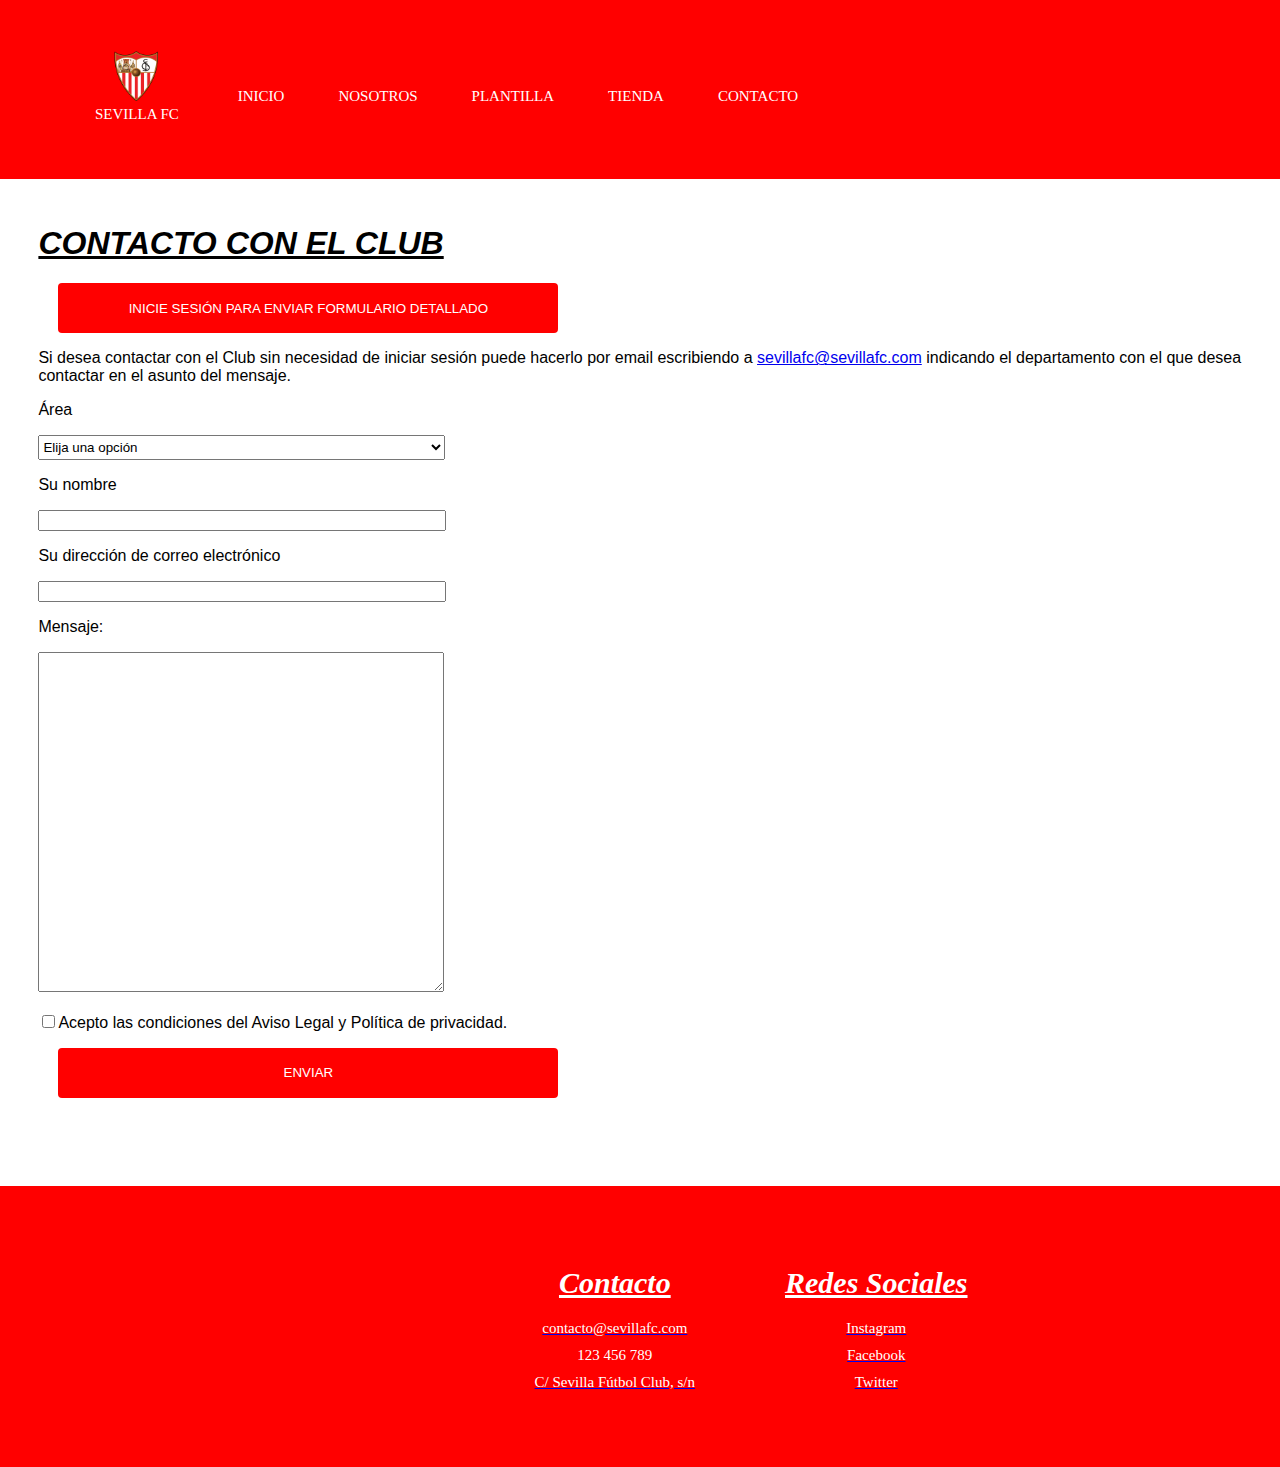
<file: mi-web/contact.html>
<!DOCTYPE html>
<html>
    <head>
        <meta charset="UTF-8">
        <meta name="viewport" content="width=device-width, initial-scale=1.0">
        <title>SEVILLA FC</title>
        <link rel="shortcut icon" href="escudo-sevilla.png">
        <link rel="stylesheet" href="stylescontact.css">
    </head>
    
    <body>
        <header>
            <nav>
                <ul>
                    <li><img class="foto" src="escudo-sevilla.png" width=45 height=50/><figcaption class="piefoto">SEVILLA FC</figcaption></li>
                    <a href="index.html"><li>INICIO</li></a>
                    <a href="about.html"><li>NOSOTROS</li></a>
                    <a href="gallery.html"><li>PLANTILLA</li></a>
                    <a href="services.html"><li>TIENDA</li></a>
                    <a href="contact.html"><li>CONTACTO</li></a>
                </ul>
            </nav>
        </header>

        <main>
            <div class="contacto">
                <h1>CONTACTO CON EL CLUB</h1>
                <a href="index.html"><button type="submit"> INICIE SESIÓN PARA ENVIAR FORMULARIO DETALLADO</button></a>
            </div>
            <p>Si desea contactar con el Club sin necesidad de iniciar sesión puede hacerlo por email escribiendo a <a href="https://accounts.google.com/AccountChooser/signinchooser?service=mail&continue=https%3A%2F%2Fmail.google.com%2Fmail%2F&flowName=GlifWebSignIn&flowEntry=AccountChooser&ec=asw-gmail-globalnav-signin&ddm=0">sevillafc@sevillafc.com</a> indicando el departamento con el que desea contactar en el asunto del mensaje.</p>
            <p>Área</p>
            <select>
                <option value="opción" selected disabled>Elija una opción</option>
                <option value="Márketing">Márketing</option>
                <option value="Finanzas">Finanzas</option>
                <option value="Recursos Humanos">Recursos Humanos</option>
                <option value="Logística">Logística</option>
                <option value="Comercial">Comercial</option>
            </select>
            <p>Su nombre</p>
            <input type="text" class="texto" required>
            <p>Su dirección de correo electrónico</p>
            <input type="email" class="texto" required>
            <p>Mensaje:</p>
            <textarea name="mensaje"></textarea>
            <p></p>
            <input type="checkbox">Acepto las condiciones del Aviso Legal y Política de privacidad.
            <p></p>
            <button type="submit">ENVIAR</button>
        </main>

        <footer>
            <nav>
                <div class="footer">
                    <div class="footerRow">
                        <div class="contacto">
                            <ul>
                                <li><h1>Contacto</h1></li>            
                                <a href="https://accounts.google.com/AccountChooser/signinchooser?service=mail&continue=https%3A%2F%2Fmail.google.com%2Fmail%2F&flowName=GlifWebSignIn&flowEntry=AccountChooser&ec=asw-gmail-globalnav-signin&ddm=0"><li>contacto@sevillafc.com</li></a>
                                <li>123 456 789</li>
                                <a href="https://www.google.es/maps/place/C.+Sevilla+F%C3%BAtbol+Club,+s%2Fn,+41005+Sevilla/@37.3841434,-5.9737712,17z/data=!3m1!4b1!4m6!3m5!1s0xd126ebd03688295:0x33b298559a3e1b7!8m2!3d37.3841434!4d-5.9711963!16s%2Fg%2F11bw44gzwk?entry=ttu&g_ep=EgoyMDI0MTAxNi4wIKXMDSoASAFQAw%3D%3D"><li>C/ Sevilla Fútbol Club, s/n</li></a>
                            </ul>
                        </div>
                        <div className="footerCol">
                            <ul>   
                                <li><h1>Redes Sociales</h1></li>
                                <a href="https://www.instagram.com/sevillafc/"><li>Instagram</li></a>
                                <a href="https://www.facebook.com/sevillafc/?locale=es_ES"><li>Facebook</li></a>
                                <a href="https://x.com/SevillaFC?ref_src=twsrc%5Egoogle%7Ctwcamp%5Eserp%7Ctwgr%5Eauthor"><li>Twitter</li></a>
                            </ul>
                        </div>
                    </div>
                </div>                        
            </nav>
        </footer>
    </body>
</html>
</file>
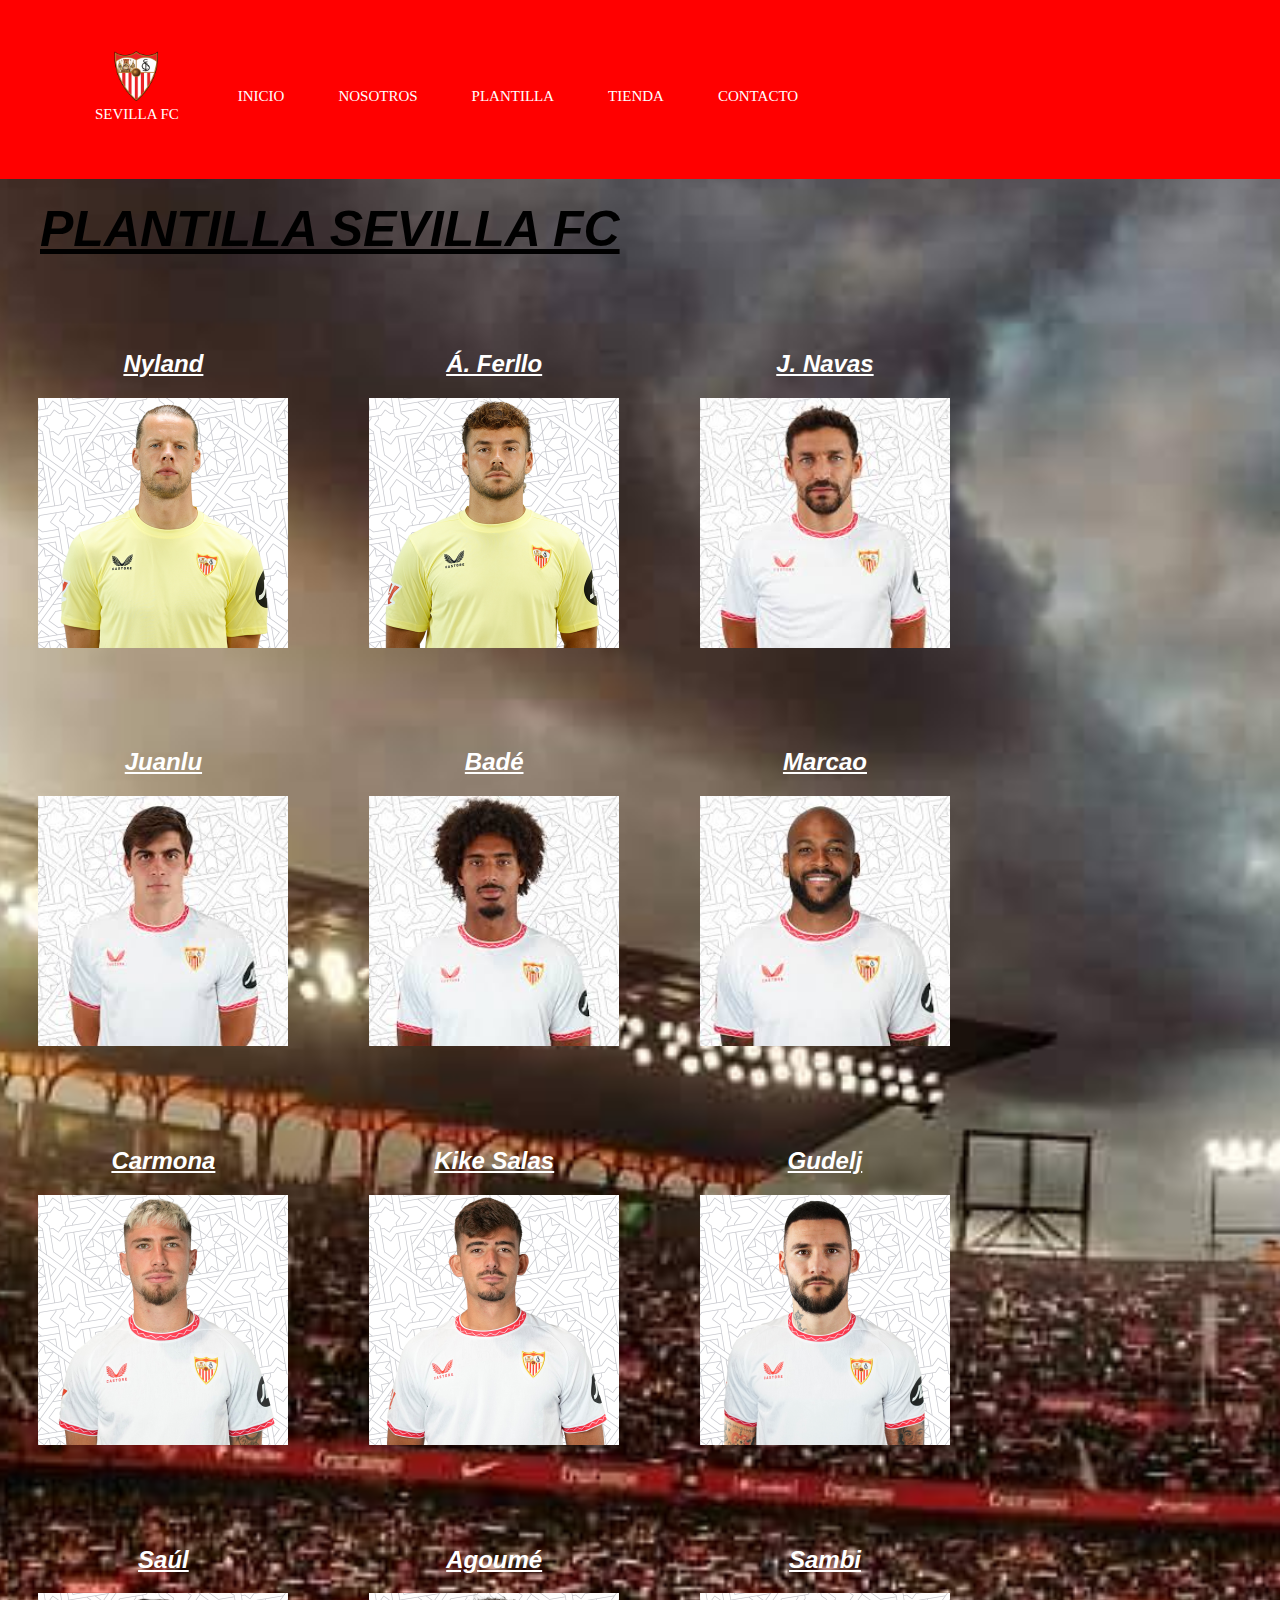
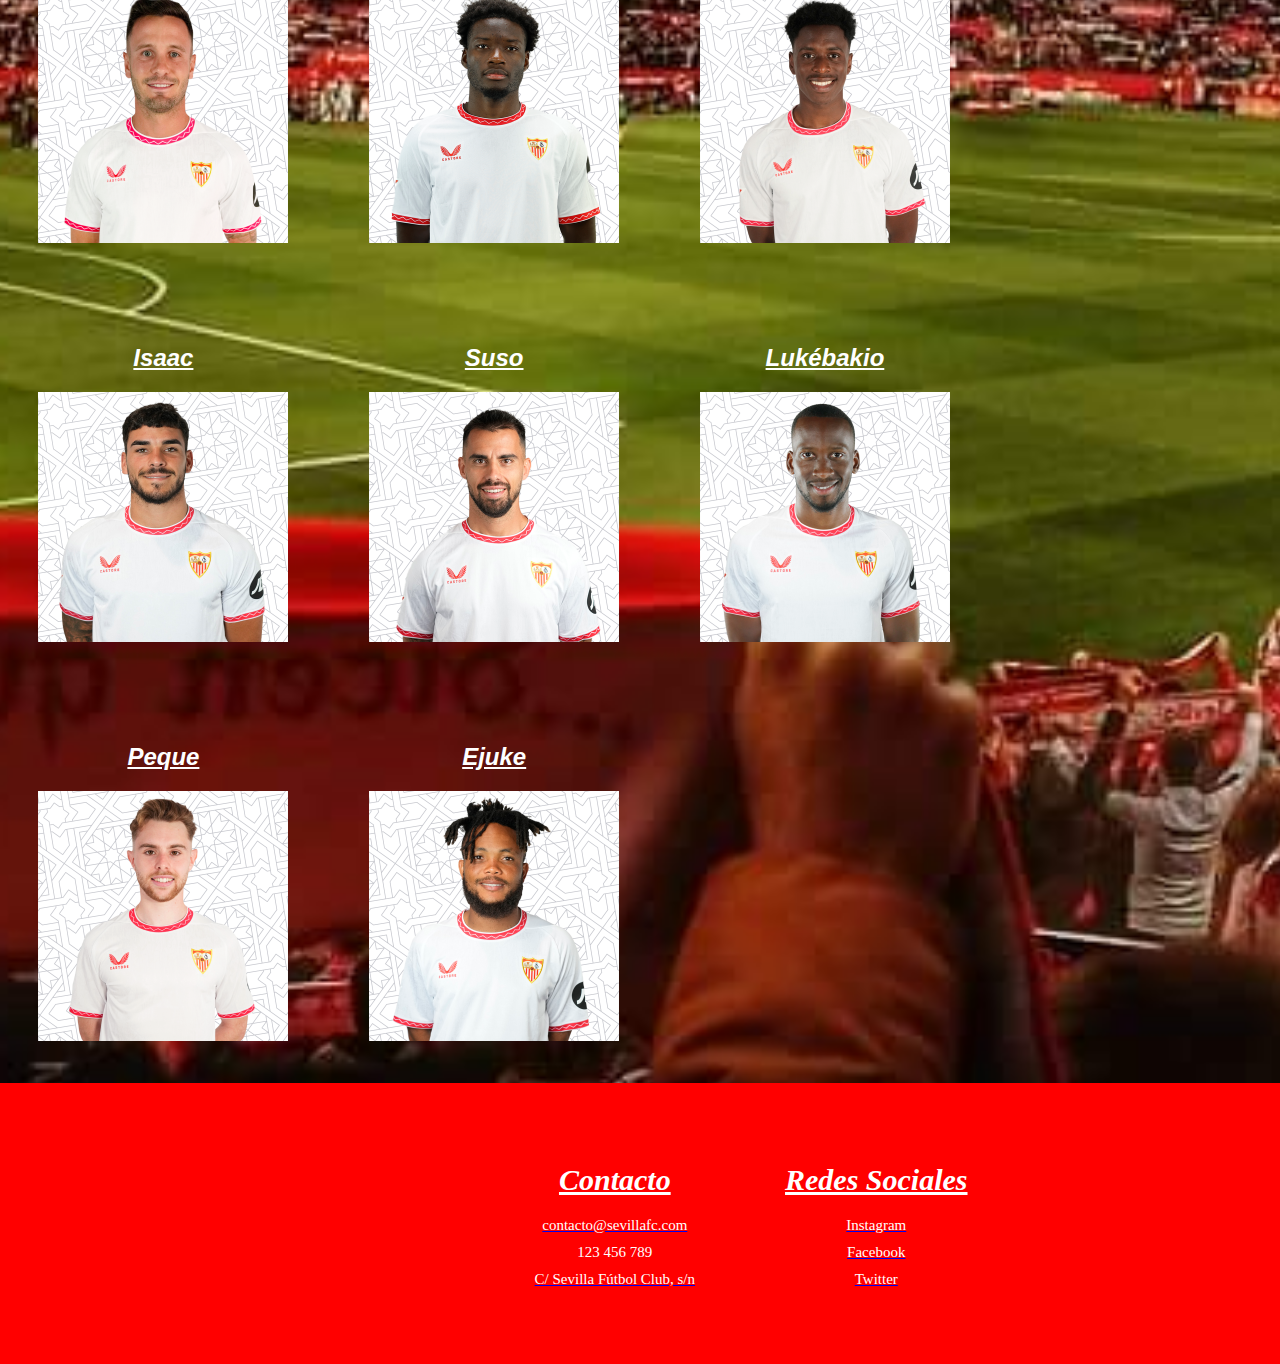
<file: mi-web/gallery.html>
<!DOCTYPE html>
<html>
    <head>
        <meta charset="UTF-8">
        <meta name="viewport" content="width=device-width, initial-scale=1.0">
        <title>SEVILLA FC</title>
        <link rel="shortcut icon" href="escudo-sevilla.png">
        <link rel="stylesheet" href="stylesgallery.css">
    </head>

    <body>

        <header>
            <nav>
                <ul>
                    <li><img class="foto" src="escudo-sevilla.png" width=45 height=50/><figcaption class="piefoto">SEVILLA FC</figcaption></li>
                    <a href="index.html"><li>INICIO</li></a>
                    <a href="about.html"><li>NOSOTROS</li></a>
                    <a href="gallery.html"><li>PLANTILLA</li></a>
                    <a href="services.html"><li>TIENDA</li></a>
                    <a href="contact.html"><li>CONTACTO</li></a>
                </ul>
            </nav>
        </header>
        
        <div class="scroll">
            <section>
                <h1 class="titulo">PLANTILLA SEVILLA FC</h1>
                <div class="plantilla">
                    <div class="jugador">
                        <h2 class="nombre">Nyland</h2>
                        <ul>
                            <li>Ørjan Nyland</li>
                            <li>#13</li>
                            <li>PORTERO</li>
                        </ul>
                        <img src="Nyland_web.png" alt="Nyland"/>
                    </div>
                    <div class="jugador">
                        <h2 class="nombre">Á. Ferllo</h2>
                        <ul>
                            <li>Álvaro Férnandez</li>
                            <li>#1</li>
                            <li>PORTERO</li>
                        </ul>
                        <img src="Alvaro_Fernandez_web.png" alt="Á. Ferllo"/>
                    </div>
                    <div class="jugador">
                        <h2 class="nombre">J. Navas</h2>
                        <ul>
                            <li>Jesús Navas</li>
                            <li>#16</li>
                            <li>DEFENSA</li>
                        </ul>
                        <img src="j navas.jfif" alt="J. Navas"/>
                    </div>
                    <div class="jugador">
                        <h2 class="nombre">Juanlu</h2>
                        <ul>
                            <li>Juanlu</li>
                            <li>#26</li>
                            <li>DEFENSA</li>
                        </ul>
                        <img src="juanlu.jfif" alt="Juanlu"/>
                    </div>
                    <div class="jugador">
                        <h2 class="nombre">Badé</h2>
                        <ul>
                            <li>Loïc Badé</li>
                            <li>#22</li>
                            <li>DEFENSA</li>
                        </ul>
                        <img src="bade.jfif" alt="Badé"/>
                    </div>
                    <div class="jugador">
                        <h2 class="nombre">Marcao</h2>
                        <ul>
                            <li>Marcao</li>
                            <li>#23</li>
                            <li>DEFENSA</li>
                        </ul>
                        <img src="marcao.jfif" alt="Marcao"/>
                    </div>
                    <div class="jugador">
                        <h2 class="nombre">Carmona</h2>
                        <ul>
                            <li>Carmona</li>
                            <li>#32</li>
                            <li>DEFENSA</li>
                        </ul>
                        <img src="carmona.jpg" alt="Carmona"/>
                    </div>
                    <div class="jugador">
                        <h2 class="nombre">Kike Salas</h2>
                        <ul>
                            <li>Kike Salas</li>
                            <li>#4</li>
                            <li>DEFENSA</li>
                        </ul>
                        <img src="kike salas.jpg" alt="Salas"/>
                    </div>
                    <div class="jugador">
                        <h2 class="nombre">Gudelj</h2>
                        <ul>
                            <li>Gudelj</li>
                            <li>#6</li>
                            <li>CENTROCAMPISTA</li>
                        </ul>
                        <img src="GUDELJ.png" alt="Gudelj"/>
                    </div>
                    <div class="jugador">
                        <h2 class="nombre">Saúl</h2>
                        <ul>
                            <li>Saúl Ñíguez</li>
                            <li>#17</li>
                            <li>CENTROCAMPISTA</li>
                        </ul>
                        <img src="saul.png" alt="Saul"/>
                    </div>
                    <div class="jugador">
                        <h2 class="nombre">Agoumé</h2>
                        <ul>
                            <li>Lucien Agoumé</li>
                            <li>#18</li>
                            <li>CENTROCAMPISTA</li>
                        </ul>
                        <img src="Agoume_we.png" alt="Agoumé"/>
                    </div>
                    <div class="jugador">
                        <h2 class="nombre">Sambi</h2>
                        <ul>
                            <li>Albert Sambi-Lokonga</li>
                            <li>#12</li>
                            <li>CENTROCAMPISTA</li>
                        </ul>
                        <img src="sambi.png" alt="Sambi"/>
                    </div>
                    <div class="jugador">
                        <h2 class="nombre">Isaac</h2>
                        <ul>
                            <li>Isaac Romero</li>
                            <li>#7</li>
                            <li>DELANTERO</li>
                        </ul>
                        <img src="isaac.jpg" alt="Isaac"/>
                    </div>
                    <div class="jugador">
                        <h2 class="nombre">Suso</h2>
                        <ul>
                            <li>Jesús Joaquín Fernández</li>
                            <li>#10</li>
                            <li>DELANTERO</li>
                        </ul>
                        <img src="suso.png" alt="Suso"/>
                    </div>
                    <div class="jugador">
                        <h2 class="nombre">Lukébakio</h2>
                        <ul>
                            <li>Dodi Lukébakio</li>
                            <li>#11</li>
                            <li>DELANTERO</li>
                        </ul>
                        <img src="luke.png" alt="Lukébakio"/>
                    </div>
                    <div class="jugador">
                        <h2 class="nombre">Peque</h2>
                        <ul>
                            <li>Gerard Fernández 'Peque'</li>
                            <li>#14</li>
                            <li>DELANTERO</li>
                        </ul>
                        <img src="peque.png" alt="Peque"/>
                    </div>
                    <div class="jugador">
                        <h2 class="nombre">Ejuke</h2>
                        <ul>
                            <li>Chidera Ejuke</li>
                            <li>#21</li>
                            <li>DELANTERO</li>
                        </ul>
                        <img src="ejuke.png" alt="Ejuke"/>
                    </div>
                </div>
            </section>
        </div>

        <footer>
            <nav>
                <div class="footer">
                    <div class="footerRow">
                        <div class="contacto">
                            <ul>
                                <li><h1>Contacto</h1></li>            
                                <a href="https://accounts.google.com/AccountChooser/signinchooser?service=mail&continue=https%3A%2F%2Fmail.google.com%2Fmail%2F&flowName=GlifWebSignIn&flowEntry=AccountChooser&ec=asw-gmail-globalnav-signin&ddm=0"><li>contacto@sevillafc.com</li></a>
                                <li>123 456 789</li>
                                <a href="https://www.google.es/maps/place/C.+Sevilla+F%C3%BAtbol+Club,+s%2Fn,+41005+Sevilla/@37.3841434,-5.9737712,17z/data=!3m1!4b1!4m6!3m5!1s0xd126ebd03688295:0x33b298559a3e1b7!8m2!3d37.3841434!4d-5.9711963!16s%2Fg%2F11bw44gzwk?entry=ttu&g_ep=EgoyMDI0MTAxNi4wIKXMDSoASAFQAw%3D%3D"><li>C/ Sevilla Fútbol Club, s/n</li></a>
                            </ul>
                        </div>
                        <div className="redes">
                            <ul>   
                                <li><h1>Redes Sociales</h1></li>
                                <a href="https://www.instagram.com/sevillafc/"><li>Instagram</li></a>
                                <a href="https://www.facebook.com/sevillafc/?locale=es_ES"><li>Facebook</li></a>
                                <a href="https://x.com/SevillaFC?ref_src=twsrc%5Egoogle%7Ctwcamp%5Eserp%7Ctwgr%5Eauthor"><li>Twitter</li></a>
                            </ul>
                        </div>
                    </div>
                </div>                
            </nav>
        </footer>
    </body>
</html>
</file>
<file: mi-web/stylesindex.css>
html{
    min-height: 100%;
    position: relative;
}

header{
    position: fixed;
    background-color: red;
    top: 0;
    width: 100%;
    left: 0;
}
header nav{
    display: flex;
    align-items: center;
    justify-content: space-between;
    padding: 25px;
    color: white;
}

.piefoto{
    padding: 5px;
}

header nav ul li{
    list-style: none;
    display: inline-grid;
    padding: 0px 15px;
    margin: 10px;
    font-size: 15px;
    font-weight: 500;
    color: white;
    cursor: pointer;
    position: relative;
    z-index: 2;
    transition: color 0.5s;
}

.foto{
    padding: 0% 25%;
}

body {
    display: flex;
    justify-content: center;
    align-items: center;
    height: 100vh;
    margin: 0;
    background-image: url(Sevilla_FC_flag.gif);
    background-position: center 25%;
    background-size: cover;
}

.container {
    background-color: white;
    padding: 20px;
    border-radius: 8px;
    box-shadow: 0 0 10px rgba(0, 0, 0, 0.1);
    width: 300px;
}

h1 {
    font-family: Arial, sans-serif;
    text-align: center;
    margin-bottom: 20px;
}

.input-group {
    font-family: Arial, sans-serif;
    margin-bottom: 15px;
}

label {
    display: block;
    margin-bottom: 5px;
}

input {
    width: 90%;
    padding: 10px;
    border: 1px solid #ccc;
    border-radius: 4px;
}

.olvido ul li{
    list-style: none;
    display: inline-grid;
    padding: 0px 10px;
    position: relative;
    margin: 10px;
}

button {
    font-family: Arial, sans-serif;
    color: white;
    width: 100%;
    padding: 10px;
    background-color: red;
    border: none;
    border-radius: 4px;
    cursor: pointer;
}

button:hover {
    background-color: rgba(255, 0, 0, 0.411)
}

footer{
    background-color: red;
    position: absolute;
    bottom: 0;
    max-width: 100%;
    width: 100%;
    height: 40px;
    margin: 0;
    padding: 0;
    text-align: center;
}

.footerRow{
    display: flex;
    flex-wrap: wrap;
    padding: 60px;
    margin-left: 32%;
}

footer nav{
    background-color: red;
}

footer nav div ul li{
    list-style: none;
    display:list-item ;
    padding: 0px 15px;
    margin: 10px;
    font-size: 15px;
    font-weight: 500;
    color: white;
    cursor: pointer;
    position: relative;
    z-index: 2;
}

.h1{
    text-decoration: underline;
    font-style: italic;
}
</file>
<file: mi-web/stylesabout.css>
html{
    min-height: 100%;
    position: relative;
}

header{
    position: sticky;
    background-color: red;
    top: 0;
    width: 100%;
    left: 0;
    z-index: 2;
}

header nav{
    display: flex;
    align-items: center;
    justify-content: space-between;
    padding: 25px;
}

.piefoto{
    padding: 5px;
}

header nav ul li{
    list-style: none;
    display: inline-grid;
    padding: 0px 15px;
    margin: 10px;
    font-size: 15px;
    font-weight: 500;
    color: white;
    cursor: pointer;
    position: relative;
}

.foto{
    padding: 0% 25%;
}

body{
    margin: 0;
    margin-bottom: 40px;
}

main{
    position: relative;
    z-index: 0;
    margin-bottom: 75px;
    margin-left: 75px;
}

h1{
    scroll-margin-top: 200px;
    text-decoration: underline;
    font-style: italic;
}

main nav ul li{
    list-style: none;
    display: inline-grid;
    padding: 15px;
    font-family: 'Franklin Gothic Medium', 'Arial Narrow', Arial, sans-serif;
    color: black;
}

main nav ul li:hover{
    transform: scale(1.05);
    transition: 0.5s;
}

article{
    scroll-margin-top: 200px;
    margin-top: 45px;
}

article h2{
    margin-left: 20px;
}

article p{
    margin-left: 50px;
    max-width: 50em;
}

.arriba{
    background-color: red;
    color: white;
    margin-top: 15px;
    margin-left: 75px;
    font-size: larger;
    cursor: pointer;
}

.arriba:hover{
    box-shadow: 0 4px 16px red;
    transition: all 0.2s ease;
}

hr{
    margin-left: 0.25rem;
    max-width: 55em;
    height: 2px;
    background-color: black;
}

.palmares{
    margin-left: 20px;
    margin-bottom: 20px;
    text-align: center;
    font-family: 'Franklin Gothic Medium', 'Arial Narrow', Arial, sans-serif;
    padding: 2%;
}

.titulo{
    font-size: 25px;
}

.numeros{
    height: 100px;
    font-size: 100px;
}

footer{
    background-color: red;
    position: absolute;
    bottom: 0;
    left: 0;
    width: 100%;
    height: 40px;
    margin: 0;
    padding: 0;
    text-align: center;
}

.footerRow{
    display: flex;
    flex-wrap: wrap;
    padding: 60px;
    margin-left: 32%;
}

footer nav{
    background-color: red;
    bottom: 0;
}

footer nav div ul li{
    list-style: none;
    display:list-item ;
    padding: 0px 15px;
    margin: 10px;
    font-size: 15px;
    font-weight: 500;
    color: white;
    cursor: pointer;
    position: relative;
    z-index: 2;
    bottom: 0;
}
</file>
<file: mi-web/stylescontact.css>
html{
    min-height: 100%;
    position: relative;
}

body{
    margin: 0;
    margin-bottom: 10%;
}

header{
    position: fixed;
    background-color: red;
    top: 0;
    width: 100%;
    left: 0;
}
header nav{
    display: flex;
    align-items: center;
    justify-content: space-between;
    padding: 25px;
}

.piefoto{
    padding: 5px;
}

header nav ul li{
    list-style: none;
    display: inline-grid;
    padding: 0px 15px;
    margin: 10px;
    font-size: 15px;
    font-weight: 500;
    color: white;
    cursor: pointer;
    position: relative;
    z-index: 2;
    transition: color 0.5s;
}

.foto{
    padding: 0% 25%;
}

main{
    margin-top: 225px;
    margin-left: 3%;
    font-family: Verdana, Geneva, Tahoma, sans-serif;
    button{
        height: 50px;
        width: 500px;
        background-color: red;
        color: white;
        border: none;
        border-radius: 4px;
        cursor: pointer;
        margin-left: 20px;
    }
    button:hover{
        background-color: rgba(255, 0, 0, 0.411);
    }

}
select{
    width: 30.5em;
    height: 25px;
}
select:hover{
    box-shadow: 0 0 5px red;
}

select:focus{
    box-shadow: 0 0 5px red;
}
.texto{
    width: 30em;
}

.texto:hover{
    box-shadow: 0 0 5px red;
}

.texto:focus{
    box-shadow: 0 0 5px red;
}

textarea{
    width: 30em;
    height: 25em;
}
textarea:hover{
    box-shadow: 0 0 5px red;
}

textarea:focus{
    box-shadow: 0 0 5px red;
}

footer{
    background-color: red;
    position: absolute;
    bottom: 0;
    max-width: 100%;
    width: 100%;
    height: 40px;
    margin: 0;
    padding: 0;
    text-align: center;
}

.footerRow{
    display: flex;
    flex-wrap: wrap;
    padding: 60px;
    margin-left: 32%;
}

footer nav{
    background-color: red;
}

footer nav div ul li{
    list-style: none;
    display:list-item ;
    padding: 0px 15px;
    margin: 10px;
    font-size: 15px;
    font-weight: 500;
    color: white;
    cursor: pointer;
    position: relative;
    z-index: 2;
    transition: color 0.5s;
}
h1{
    text-decoration: underline;
    font-style: italic;
}
</file>
<file: mi-web/stylesgallery.css>
html{
    min-height: 100%;
    position: relative;
}

header{
    position: fixed;
    background-color: red;
    top: 0;
    left: 0;
    width: 100%;
    z-index: 1;
}
header nav{
    display: flex;
    align-items: center;
    justify-content: space-between;
    padding: 25px;
}

.piefoto{
    padding: 5px;
}

header nav ul li{
    list-style: none;
    display: inline-grid;
    padding: 0px 15px;
    margin: 10px;
    font-size: 15px;
    font-weight: 500;
    color: white;
    cursor: pointer;
    position: relative;
    z-index: 2;
    transition: color 0.5s;
}

.foto{
    padding: 0% 25%;
}

body{
    background-image: url(estadio.jpg);
    background-repeat: no-repeat;
    min-height: 100vh;
    background-position: center;
    background-size: cover;
}

.scroll{
    margin-top: 200px;
}

.titulo{
    margin-left: 40px;
    color: black;
    font-family: 'Franklin Gothic Medium', 'Arial Narrow', Arial, sans-serif;
    font-size: 50px;
}

.jugador{
    position: relative;
    display: inline-block;
    padding: 3%;
    z-index: 0;
}

.nombre{
    position: static;
    text-align: center;
    font-family: 'Franklin Gothic Medium', 'Arial Narrow', Arial, sans-serif;
    font-style: italic;
    text-decoration: underline;
    color: white;
}

.jugador img{
    position: relative;
    height: 250px;
    width: 250px;
    transition: opacity 0.5s ease-in-out;
}

.jugador img:hover{
    opacity: 20%;  
}

.jugador ul{
    position: absolute;
    text-align: center;
    list-style: none;
    top: 50%;
    left: 50%;
    transform: translate(-50%, -50%);
    background-color: red;
    padding: 5%;
    
}

.jugador li{
    list-style: none;
    display:list-item;
    position: relative;
    font-size: 20px;
    font-weight: 750;
    color: white;
    z-index: 2;
}

footer{
    background-color: red;
    position: relative;
    bottom: 0;
    max-width: 100%;
    width: 100%;
    height: 40px;
    margin: 0;
    padding: 0;
    text-align: center;
}

.footerRow{
    display: flex;
    flex-wrap: wrap;
    padding: 60px;
    margin-left: 32%;
}

footer nav{
    background-color: red;
}

footer nav div ul li{
    list-style: none;
    display:list-item ;
    padding: 0px 15px;
    margin: 10px;
    font-size: 15px;
    font-weight: 500;
    color: white;
    cursor: pointer;
    position: relative;
    z-index: 2;
    transition: color 0.5s;
}

body{
    margin: 0;
}

h1{
    text-decoration: underline;
    font-style: italic;
}
</file>
